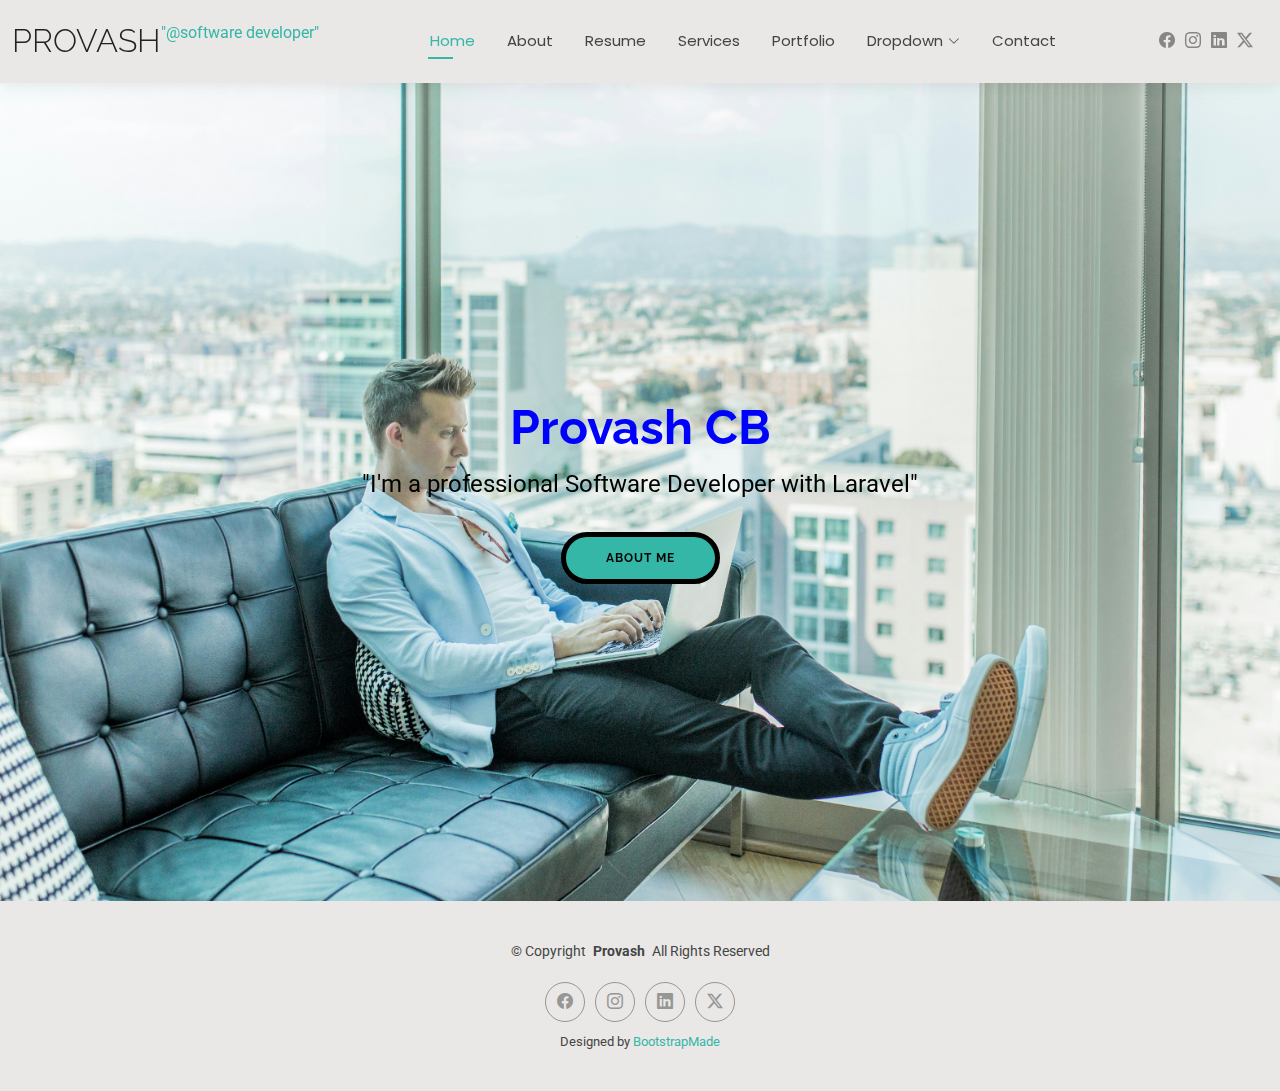
<file: index.html>
<!DOCTYPE html>
<html lang="en">

<head>
  <meta charset="utf-8">
  <meta content="width=device-width, initial-scale=1.0" name="viewport">
  <title>Index - Kelly Bootstrap Template</title>
  <meta name="description" content="">
  <meta name="keywords" content="">

  <!-- Favicons -->
  <link href="assets/img/favicon.png" rel="icon">
  <link href="assets/img/apple-touch-icon.png" rel="apple-touch-icon">

  <!-- Fonts -->
  <link href="https://fonts.googleapis.com" rel="preconnect">
  <link href="https://fonts.gstatic.com" rel="preconnect" crossorigin>
  <link href="https://fonts.googleapis.com/css2?family=Roboto:ital,wght@0,100;0,300;0,400;0,500;0,700;0,900;1,100;1,300;1,400;1,500;1,700;1,900&family=Poppins:ital,wght@0,100;0,200;0,300;0,400;0,500;0,600;0,700;0,800;0,900;1,100;1,200;1,300;1,400;1,500;1,600;1,700;1,800;1,900&family=Raleway:ital,wght@0,100;0,200;0,300;0,400;0,500;0,600;0,700;0,800;0,900;1,100;1,200;1,300;1,400;1,500;1,600;1,700;1,800;1,900&display=swap" rel="stylesheet">

  <!-- Vendor CSS Files -->
  <link href="assets/vendor/bootstrap/css/bootstrap.min.css" rel="stylesheet">
  <link href="assets/vendor/bootstrap-icons/bootstrap-icons.css" rel="stylesheet">
  <link href="assets/vendor/aos/aos.css" rel="stylesheet">
  <link href="assets/vendor/swiper/swiper-bundle.min.css" rel="stylesheet">
  <link href="assets/vendor/glightbox/css/glightbox.min.css" rel="stylesheet">

  <!-- Main CSS File -->
  <link href="assets/css/main.css" rel="stylesheet">

  <!-- =======================================================
  * Template Name: Kelly
  * Template URL: https://bootstrapmade.com/kelly-free-bootstrap-cv-resume-html-template/
  * Updated: Aug 07 2024 with Bootstrap v5.3.3
  * Author: BootstrapMade.com
  * License: https://bootstrapmade.com/license/
  ======================================================== -->
</head>

<body class="index-page">

  <header id="header" class="header d-flex align-items-center light-background sticky-top">
    <div class="container-fluid position-relative d-flex align-items-center justify-content-between">

      <a href="index.html" class="logo d-flex align-items-center me-auto me-xl-0">
        <!-- Uncomment the line below if you also wish to use an image logo -->
        <!-- <img src="assets/img/logo.png" alt=""> -->
        <h1 class="sitename">Provash </h1>
        <p>"@software developer"</p>
      </a>

      <nav id="navmenu" class="navmenu">
        <ul>
          <li><a href="index.html" class="active">Home</a></li>
          <li><a href="about.html">About</a></li>
          <li><a href="resume.html">Resume</a></li>
          <li><a href="services.html">Services</a></li>
          <li><a href="portfolio.html">Portfolio</a></li>
          <li class="dropdown"><a href="#"><span>Dropdown</span> <i class="bi bi-chevron-down toggle-dropdown"></i></a>
            <ul>
              <li><a href="#">Dropdown 1</a></li>
              <li class="dropdown"><a href="#"><span>Deep Dropdown</span> <i class="bi bi-chevron-down toggle-dropdown"></i></a>
                <ul>
                  <li><a href="#">Deep Dropdown 1</a></li>
                  <li><a href="#">Deep Dropdown 2</a></li>
                  <li><a href="#">Deep Dropdown 3</a></li>
                  <li><a href="#">Deep Dropdown 4</a></li>
                  <li><a href="#">Deep Dropdown 5</a></li>
                </ul>
              </li>
              <li><a href="#">Dropdown 2</a></li>
              <li><a href="#">Dropdown 3</a></li>
              <li><a href="#">Dropdown 4</a></li>
            </ul>
          </li>
          <li><a href="contact.html">Contact</a></li>
        </ul>
        <i class="mobile-nav-toggle d-xl-none bi bi-list"></i>
      </nav>

      <div class="header-social-links">
        <a href="https://www.facebook.com/" target="_blank"><i class="bi bi-facebook"></i></a>
        <a href="https://www.instagram.com/" target="_blank"><i class="bi bi-instagram"></i></a>
        <a href="https://www.linkedin.com/" target="_blank"><i class="bi bi-linkedin"></i></a>
        <a href="https://x.com/" target="_blank"><i class="bi bi-twitter-x"></i></a>
      </div>

    </div>
  </header>

  <main class="main">

    <!-- Hero Section -->
    <section id="hero" class="hero section">

      <!-- <img src="assets/img/hero-bg.jpg" alt="" data-aos="fade-in"> -->
      <img src="assets/img/hero_bg3.jpg" alt="hero_bg3" data-aos="fade-in">

      <div class="container text-center" data-aos="zoom-out" data-aos-delay="100">
        <div class="row justify-content-center">
          <div class="col-lg-8">
            <h2>Provash CB</h2>
            <p>"I'm a professional Software Developer with Laravel"</p>
            <!-- <a href="about.html" class="btn-get-started">About Me</a> -->
            <a href="about.html" class="btn btn-primary">About Me</a>
          </div>
        </div>
      </div>

    </section><!-- /Hero Section -->

  </main>

  <footer id="footer" class="footer light-background">

    <div class="container">
      <div class="copyright text-center ">
        <p>© <span>Copyright</span> <strong class="px-1 sitename">Provash</strong> <span>All Rights Reserved<br></span></p>
      </div>
      <div class="social-links d-flex justify-content-center">
        <a href="https://www.facebook.com/" target="_blank"><i class="bi bi-facebook"></i></a>
        <a href="https://www.instagram.com/" target="_blank"><i class="bi bi-instagram"></i></a>
        <a href="https://www.linkedin.com/" target="_blank"><i class="bi bi-linkedin"></i></a>
        <a href="https://x.com/" target="_blank"><i class="bi bi-twitter-x"></i></a>
      </div>
      <div class="credits">
        <!-- All the links in the footer should remain intact. -->
        <!-- You can delete the links only if you've purchased the pro version. -->
        <!-- Licensing information: https://bootstrapmade.com/license/ -->
        <!-- Purchase the pro version with working PHP/AJAX contact form: [buy-url] -->
        Designed by <a href="https://bootstrapmade.com/">BootstrapMade</a>
      </div>
    </div>

  </footer>

  <!-- Scroll Top -->
  <a href="#" id="scroll-top" class="scroll-top d-flex align-items-center justify-content-center"><i class="bi bi-arrow-up-short"></i></a>

  <!-- Preloader -->
  <div id="preloader"></div>

  <!-- Vendor JS Files -->
  <script src="assets/vendor/bootstrap/js/bootstrap.bundle.min.js"></script>
  <script src="assets/vendor/php-email-form/validate.js"></script>
  <script src="assets/vendor/aos/aos.js"></script>
  <script src="assets/vendor/waypoints/noframework.waypoints.js"></script>
  <script src="assets/vendor/purecounter/purecounter_vanilla.js"></script>
  <script src="assets/vendor/swiper/swiper-bundle.min.js"></script>
  <script src="assets/vendor/glightbox/js/glightbox.min.js"></script>
  <script src="assets/vendor/imagesloaded/imagesloaded.pkgd.min.js"></script>
  <script src="assets/vendor/isotope-layout/isotope.pkgd.min.js"></script>

  <!-- Main JS File -->
  <script src="assets/js/main.js"></script>

</body>

</html>
</file>
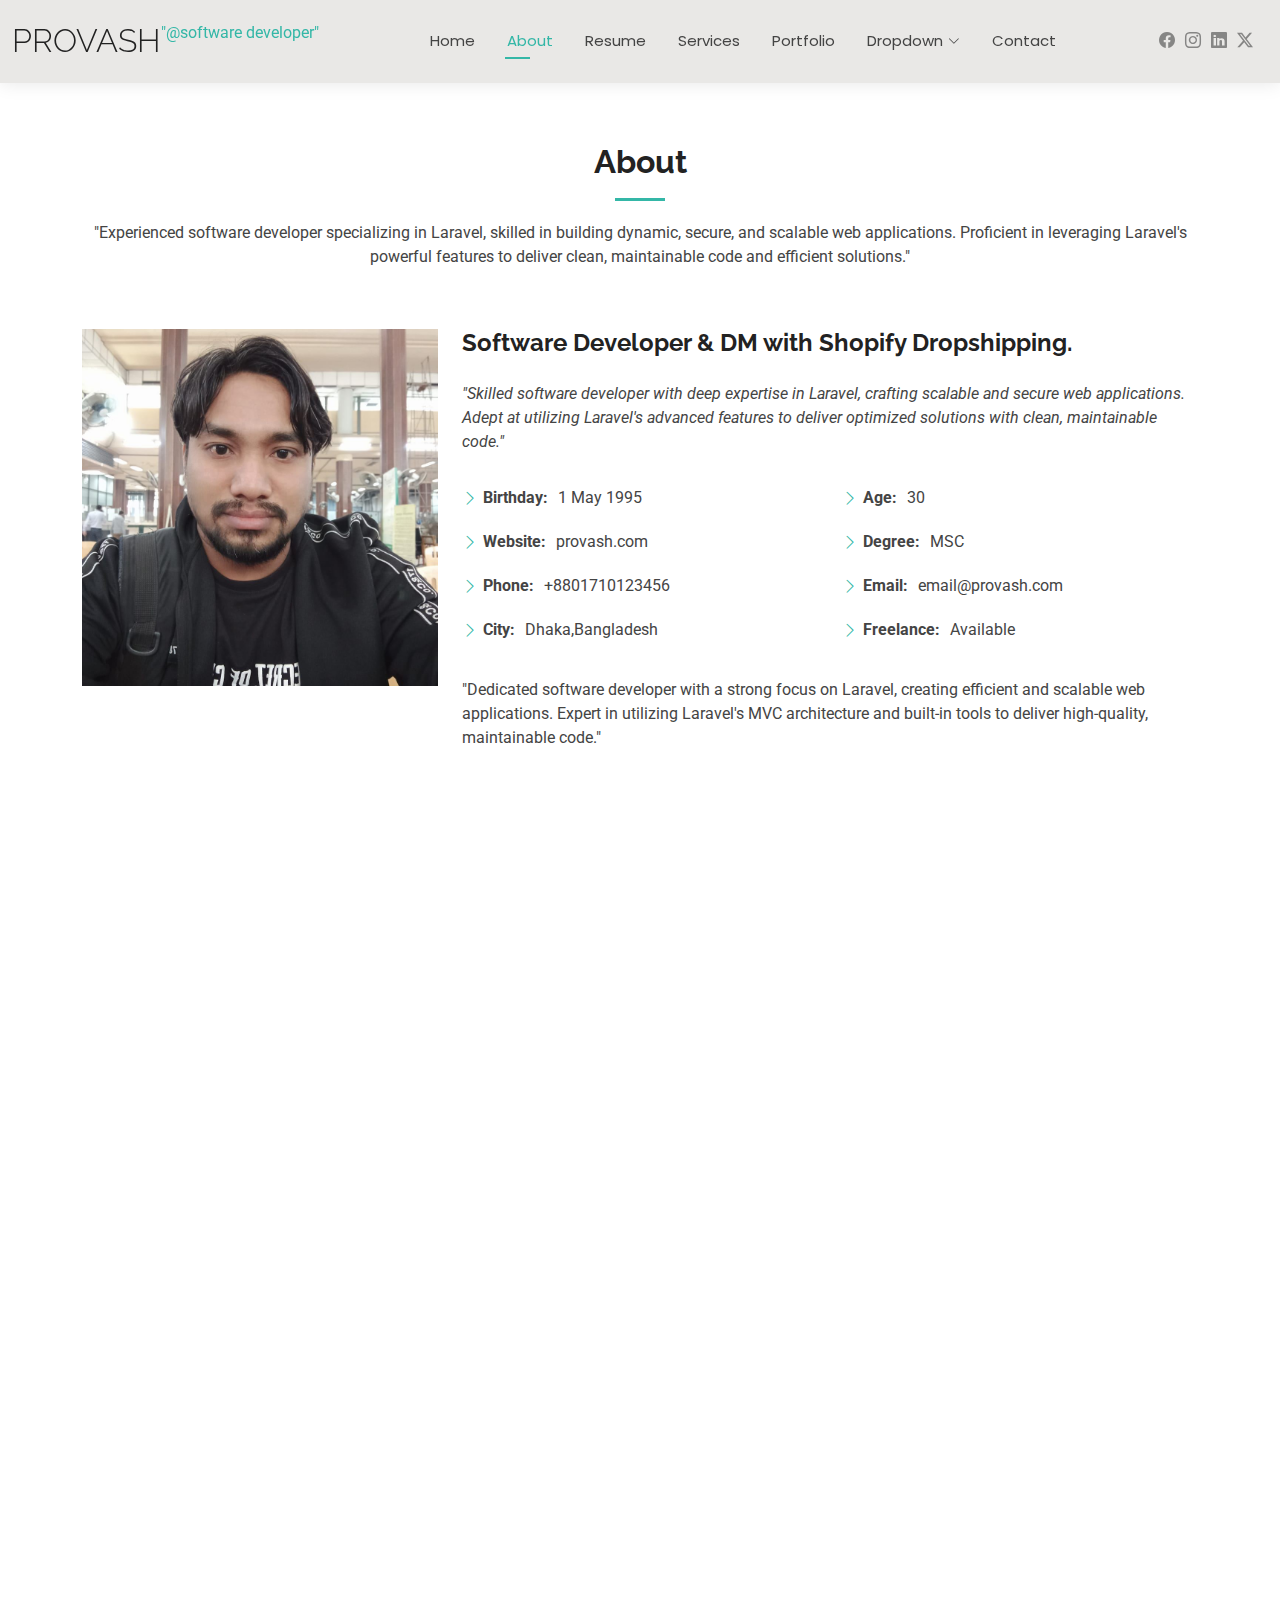
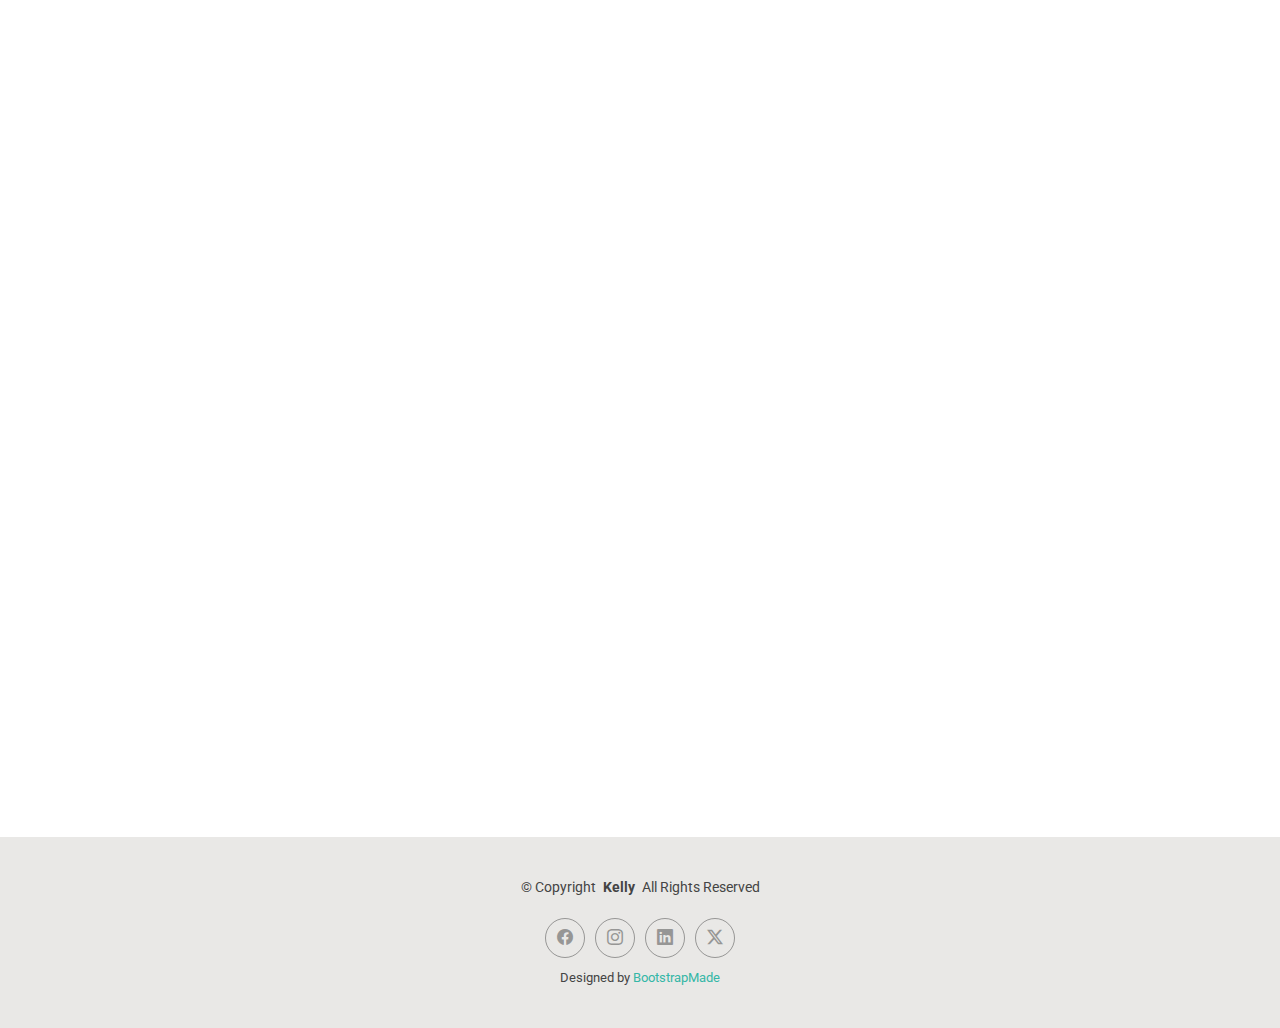
<file: about.html>
<!DOCTYPE html>
<html lang="en">

<head>
  <meta charset="utf-8">
  <meta content="width=device-width, initial-scale=1.0" name="viewport">
  <title>About - Kelly Bootstrap Template</title>
  <meta name="description" content="">
  <meta name="keywords" content="">

  <!-- Favicons -->
  <link href="assets/img/favicon.png" rel="icon">
  <link href="assets/img/apple-touch-icon.png" rel="apple-touch-icon">

  <!-- Fonts -->
  <link href="https://fonts.googleapis.com" rel="preconnect">
  <link href="https://fonts.gstatic.com" rel="preconnect" crossorigin>
  <link href="https://fonts.googleapis.com/css2?family=Roboto:ital,wght@0,100;0,300;0,400;0,500;0,700;0,900;1,100;1,300;1,400;1,500;1,700;1,900&family=Poppins:ital,wght@0,100;0,200;0,300;0,400;0,500;0,600;0,700;0,800;0,900;1,100;1,200;1,300;1,400;1,500;1,600;1,700;1,800;1,900&family=Raleway:ital,wght@0,100;0,200;0,300;0,400;0,500;0,600;0,700;0,800;0,900;1,100;1,200;1,300;1,400;1,500;1,600;1,700;1,800;1,900&display=swap" rel="stylesheet">

  <!-- Vendor CSS Files -->
  <link href="assets/vendor/bootstrap/css/bootstrap.min.css" rel="stylesheet">
  <link href="assets/vendor/bootstrap-icons/bootstrap-icons.css" rel="stylesheet">
  <link href="assets/vendor/aos/aos.css" rel="stylesheet">
  <link href="assets/vendor/swiper/swiper-bundle.min.css" rel="stylesheet">
  <link href="assets/vendor/glightbox/css/glightbox.min.css" rel="stylesheet">

  <!-- Main CSS File -->
  <link href="assets/css/main.css" rel="stylesheet">

  <!-- =======================================================
  * Template Name: Kelly
  * Template URL: https://bootstrapmade.com/kelly-free-bootstrap-cv-resume-html-template/
  * Updated: Aug 07 2024 with Bootstrap v5.3.3
  * Author: BootstrapMade.com
  * License: https://bootstrapmade.com/license/
  ======================================================== -->
</head>

<body class="about-page">

  <header id="header" class="header d-flex align-items-center light-background sticky-top">
    <div class="container-fluid position-relative d-flex align-items-center justify-content-between">

      <a href="index.html" class="logo d-flex align-items-center me-auto me-xl-0">
        <!-- Uncomment the line below if you also wish to use an image logo -->
        <!-- <img src="assets/img/logo.png" alt=""> -->
        <h1 class="sitename">Provash</h1>
        <p>"@software developer"</p>
      </a>

      <nav id="navmenu" class="navmenu">
        <ul>
          <li><a href="index.html">Home</a></li>
          <li><a href="about.html" class="active">About</a></li>
          <li><a href="resume.html">Resume</a></li>
          <li><a href="services.html">Services</a></li>
          <li><a href="portfolio.html">Portfolio</a></li>
          <li class="dropdown"><a href="#"><span>Dropdown</span> <i class="bi bi-chevron-down toggle-dropdown"></i></a>
            <ul>
              <li><a href="#">Dropdown 1</a></li>
              <li class="dropdown"><a href="#"><span>Deep Dropdown</span> <i class="bi bi-chevron-down toggle-dropdown"></i></a>
                <ul>
                  <li><a href="#">Deep Dropdown 1</a></li>
                  <li><a href="#">Deep Dropdown 2</a></li>
                  <li><a href="#">Deep Dropdown 3</a></li>
                  <li><a href="#">Deep Dropdown 4</a></li>
                  <li><a href="#">Deep Dropdown 5</a></li>
                </ul>
              </li>
              <li><a href="#">Dropdown 2</a></li>
              <li><a href="#">Dropdown 3</a></li>
              <li><a href="#">Dropdown 4</a></li>
            </ul>
          </li>
          <li><a href="contact.html">Contact</a></li>
        </ul>
        <i class="mobile-nav-toggle d-xl-none bi bi-list"></i>
      </nav>

      <div class="header-social-links">
        <a href="https://www.facebook.com/" target="_blank"><i class="bi bi-facebook"></i></a>
        <a href="https://www.instagram.com/" target="_blank"><i class="bi bi-instagram"></i></a>
        <a href="https://www.linkedin.com/" target="_blank"><i class="bi bi-linkedin"></i></a>
        <a href="https://x.com/" target="_blank"><i class="bi bi-twitter-x"></i></a>
      </div>

    </div>
  </header>

  <main class="main">

    <!-- About Section -->
    <section id="about" class="about section">

      <!-- Section Title -->
      <div class="container section-title" data-aos="fade-up">
        <h2>About</h2>
        <p>
          "Experienced software developer specializing in Laravel, skilled in building dynamic, secure, and scalable web applications. Proficient in leveraging Laravel's powerful features to deliver clean, maintainable code and efficient solutions."</p>
      </div><!-- End Section Title -->

      <div class="container" data-aos="fade-up" data-aos-delay="100">

        <div class="row gy-4 justify-content-center">
          <div class="col-lg-4">
            <!-- <img src="assets/img/profile-img.jpg" class="img-fluid" alt=""> -->
            <img src="assets/img/about_img.jpg" class="img-fluid" alt="about_img">
          </div>
          <div class="col-lg-8 content">
            <h2>Software Developer &amp; DM with Shopify Dropshipping.</h2>
            <p class="fst-italic py-3">
              "Skilled software developer with deep expertise in Laravel, crafting scalable and secure web applications. Adept at utilizing Laravel's advanced features to deliver optimized solutions with clean, maintainable code."
            </p>
            <div class="row">
              <div class="col-lg-6">
                <ul>
                  <li><i class="bi bi-chevron-right"></i> <strong>Birthday:</strong> <span>1 May 1995</span></li>
                  <li><i class="bi bi-chevron-right"></i> <strong>Website:</strong> <span>provash.com</span></li>
                  <li><i class="bi bi-chevron-right"></i> <strong>Phone:</strong> <span>+8801710123456</span></li>
                  <li><i class="bi bi-chevron-right"></i> <strong>City:</strong> <span>Dhaka,Bangladesh</span></li>
                </ul>
              </div>
              <div class="col-lg-6">
                <ul>
                  <li><i class="bi bi-chevron-right"></i> <strong>Age:</strong> <span>30</span></li>
                  <li><i class="bi bi-chevron-right"></i> <strong>Degree:</strong> <span>MSC</span></li>
                  <li><i class="bi bi-chevron-right"></i> <strong>Email:</strong> <span>email@provash.com</span></li>
                  <li><i class="bi bi-chevron-right"></i> <strong>Freelance:</strong> <span>Available</span></li>
                </ul>
              </div>
            </div>
            <p class="py-3">
              "Dedicated software developer with a strong focus on Laravel, creating efficient and scalable web applications. Expert in utilizing Laravel's MVC architecture and built-in tools to deliver high-quality, maintainable code."
            </p>
          </div>
        </div>

      </div>

    </section><!-- /About Section -->

    <!-- Skills Section -->
    <section id="skills" class="skills section">

      <!-- Section Title -->
      <div class="container section-title" data-aos="fade-up">
        <h2>Skills</h2>
        <p>A software developer's skills typically include proficiency in programming languages, problem-solving abilities, knowledge of software development methodologies, debugging techniques, and an understanding of system design and architecture.</p>
      </div><!-- End Section Title -->

      <div class="container" data-aos="fade-up" data-aos-delay="100">

        <div class="row skills-content skills-animation">

          <div class="col-lg-6">

            <div class="progress">
              <span class="skill"><span>HTML</span> <i class="val">100%</i></span>
              <div class="progress-bar-wrap">
                <div class="progress-bar" role="progressbar" aria-valuenow="100" aria-valuemin="0" aria-valuemax="100"></div>
              </div>
            </div><!-- End Skills Item -->

            <div class="progress">
              <span class="skill"><span>CSS</span> <i class="val">95%</i></span>
              <div class="progress-bar-wrap">
                <div class="progress-bar" role="progressbar" aria-valuenow="90" aria-valuemin="0" aria-valuemax="100"></div>
              </div>
            </div><!-- End Skills Item -->

            <div class="progress">
              <span class="skill"><span>Bootstrap</span> <i class="val">95%</i></span>
              <div class="progress-bar-wrap">
                <div class="progress-bar" role="progressbar" aria-valuenow="75" aria-valuemin="0" aria-valuemax="100"></div>
              </div>
            </div><!-- End Skills Item -->

          </div>

          <div class="col-lg-6">

            <div class="progress">
              <span class="skill"><span>JavaScript</span> <i class="val">80%</i></span>
              <div class="progress-bar-wrap">
                <div class="progress-bar" role="progressbar" aria-valuenow="80" aria-valuemin="0" aria-valuemax="100"></div>
              </div>
            </div><!-- End Skills Item -->

            <div class="progress">
              <span class="skill"><span>PHP</span> <i class="val">90%</i></span>
              <div class="progress-bar-wrap">
                <div class="progress-bar" role="progressbar" aria-valuenow="90" aria-valuemin="0" aria-valuemax="100"></div>
              </div>
            </div><!-- End Skills Item -->

            <div class="progress">
              <span class="skill"><span>WordPress/CMS</span> <i class="val">55%</i></span>
              <div class="progress-bar-wrap">
                <div class="progress-bar" role="progressbar" aria-valuenow="55" aria-valuemin="0" aria-valuemax="100"></div>
              </div>
            </div><!-- End Skills Item -->

          </div>

        </div>

      </div>

    </section><!-- /Skills Section -->

    <!-- Stats Section -->
    <section id="stats" class="stats section">

      <!-- Section Title -->
      <div class="container section-title" data-aos="fade-up">
        <h2>Facts</h2>
        <p>Software developers design, build, and maintain software applications, using programming languages and tools to solve technical challenges.</p>
      </div><!-- End Section Title -->

      <div class="container" data-aos="fade-up" data-aos-delay="100">

        <div class="row gy-4">

          <div class="col-lg-3 col-md-6">
            <div class="stats-item text-center w-100 h-100">
              <span data-purecounter-start="0" data-purecounter-end="232" data-purecounter-duration="1" class="purecounter"></span>
              <p>Clients</p>
            </div>
          </div><!-- End Stats Item -->

          <div class="col-lg-3 col-md-6">
            <div class="stats-item text-center w-100 h-100">
              <span data-purecounter-start="0" data-purecounter-end="521" data-purecounter-duration="1" class="purecounter"></span>
              <p>Projects</p>
            </div>
          </div><!-- End Stats Item -->

          <div class="col-lg-3 col-md-6">
            <div class="stats-item text-center w-100 h-100">
              <span data-purecounter-start="0" data-purecounter-end="1453" data-purecounter-duration="1" class="purecounter"></span>
              <p>Hours Of Support</p>
            </div>
          </div><!-- End Stats Item -->

          <div class="col-lg-3 col-md-6">
            <div class="stats-item text-center w-100 h-100">
              <span data-purecounter-start="0" data-purecounter-end="32" data-purecounter-duration="1" class="purecounter"></span>
              <p>Workers</p>
            </div>
          </div><!-- End Stats Item -->

        </div>

      </div>

    </section><!-- /Stats Section -->

    <!-- Testimonials Section -->
    <section id="testimonials" class="testimonials section">

      <!-- Section Title -->
      <div class="container section-title" data-aos="fade-up">
        <h2>Testimonials</h2>
        <p>Software developers design, build, and maintain software applications, using programming languages and tools to solve technical challenges.</p>
      </div><!-- End Section Title -->

      <div class="container" data-aos="fade-up" data-aos-delay="100">

        <div class="swiper init-swiper">
          <script type="application/json" class="swiper-config">
            {
              "loop": true,
              "speed": 600,
              "autoplay": {
                "delay": 5000
              },
              "slidesPerView": "auto",
              "pagination": {
                "el": ".swiper-pagination",
                "type": "bullets",
                "clickable": true
              }
            }
          </script>
          <div class="swiper-wrapper">

            <div class="swiper-slide">
              <div class="testimonial-item">
                <img src="assets/img/testimonials/testimonials-1.jpg" class="testimonial-img" alt="">
                <h3>Saul Goodman</h3>
                <h4>Ceo &amp; Founder</h4>
                <div class="stars">
                  <i class="bi bi-star-fill"></i><i class="bi bi-star-fill"></i><i class="bi bi-star-fill"></i><i class="bi bi-star-fill"></i><i class="bi bi-star-fill"></i>
                </div>
                <p>
                  <i class="bi bi-quote quote-icon-left"></i>
                  <span>Proin iaculis purus consequat sem cure digni ssim donec porttitora entum suscipit rhoncus. Accusantium quam, ultricies eget id, aliquam eget nibh et. Maecen aliquam, risus at semper.</span>
                  <i class="bi bi-quote quote-icon-right"></i>
                </p>
              </div>
            </div><!-- End testimonial item -->

            <div class="swiper-slide">
              <div class="testimonial-item">
                <img src="assets/img/testimonials/testimonials-2.jpg" class="testimonial-img" alt="">
                <h3>Sara Wilsson</h3>
                <h4>Designer</h4>
                <div class="stars">
                  <i class="bi bi-star-fill"></i><i class="bi bi-star-fill"></i><i class="bi bi-star-fill"></i><i class="bi bi-star-fill"></i><i class="bi bi-star-fill"></i>
                </div>
                <p>
                  <i class="bi bi-quote quote-icon-left"></i>
                  <span>Export tempor illum tamen malis malis eram quae irure esse labore quem cillum quid cillum eram malis quorum velit fore eram velit sunt aliqua noster fugiat irure amet legam anim culpa.</span>
                  <i class="bi bi-quote quote-icon-right"></i>
                </p>
              </div>
            </div><!-- End testimonial item -->

            <div class="swiper-slide">
              <div class="testimonial-item">
                <img src="assets/img/testimonials/testimonials-3.jpg" class="testimonial-img" alt="">
                <h3>Jena Karlis</h3>
                <h4>Store Owner</h4>
                <div class="stars">
                  <i class="bi bi-star-fill"></i><i class="bi bi-star-fill"></i><i class="bi bi-star-fill"></i><i class="bi bi-star-fill"></i><i class="bi bi-star-fill"></i>
                </div>
                <p>
                  <i class="bi bi-quote quote-icon-left"></i>
                  <span>Enim nisi quem export duis labore cillum quae magna enim sint quorum nulla quem veniam duis minim tempor labore quem eram duis noster aute amet eram fore quis sint minim.</span>
                  <i class="bi bi-quote quote-icon-right"></i>
                </p>
              </div>
            </div><!-- End testimonial item -->

            <div class="swiper-slide">
              <div class="testimonial-item">
                <img src="assets/img/testimonials/testimonials-4.jpg" class="testimonial-img" alt="">
                <h3>Matt Brandon</h3>
                <h4>Freelancer</h4>
                <div class="stars">
                  <i class="bi bi-star-fill"></i><i class="bi bi-star-fill"></i><i class="bi bi-star-fill"></i><i class="bi bi-star-fill"></i><i class="bi bi-star-fill"></i>
                </div>
                <p>
                  <i class="bi bi-quote quote-icon-left"></i>
                  <span>Fugiat enim eram quae cillum dolore dolor amet nulla culpa multos export minim fugiat minim velit minim dolor enim duis veniam ipsum anim magna sunt elit fore quem dolore labore illum veniam.</span>
                  <i class="bi bi-quote quote-icon-right"></i>
                </p>
              </div>
            </div><!-- End testimonial item -->

            <div class="swiper-slide">
              <div class="testimonial-item">
                <img src="assets/img/testimonials/testimonials-5.jpg" class="testimonial-img" alt="">
                <h3>John Larson</h3>
                <h4>Entrepreneur</h4>
                <div class="stars">
                  <i class="bi bi-star-fill"></i><i class="bi bi-star-fill"></i><i class="bi bi-star-fill"></i><i class="bi bi-star-fill"></i><i class="bi bi-star-fill"></i>
                </div>
                <p>
                  <i class="bi bi-quote quote-icon-left"></i>
                  <span>Quis quorum aliqua sint quem legam fore sunt eram irure aliqua veniam tempor noster veniam enim culpa labore duis sunt culpa nulla illum cillum fugiat legam esse veniam culpa fore nisi cillum quid.</span>
                  <i class="bi bi-quote quote-icon-right"></i>
                </p>
              </div>
            </div><!-- End testimonial item -->

          </div>
          <div class="swiper-pagination"></div>
        </div>

      </div>

    </section><!-- /Testimonials Section -->

  </main>

  <footer id="footer" class="footer light-background">

    <div class="container">
      <div class="copyright text-center ">
        <p>© <span>Copyright</span> <strong class="px-1 sitename">Kelly</strong> <span>All Rights Reserved<br></span></p>
      </div>
      <div class="social-links d-flex justify-content-center">
        <a href="https://www.facebook.com/" target="_blank"><i class="bi bi-facebook"></i></a>
        <a href="https://www.instagram.com/" target="_blank"><i class="bi bi-instagram"></i></a>
        <a href="https://www.linkedin.com/" target="_blank"><i class="bi bi-linkedin"></i></a>
        <a href="https://x.com/" target="_blank"><i class="bi bi-twitter-x"></i></a>
      </div>
      <div class="credits">
        <!-- All the links in the footer should remain intact. -->
        <!-- You can delete the links only if you've purchased the pro version. -->
        <!-- Licensing information: https://bootstrapmade.com/license/ -->
        <!-- Purchase the pro version with working PHP/AJAX contact form: [buy-url] -->
        Designed by <a href="https://bootstrapmade.com/">BootstrapMade</a>
      </div>
    </div>

  </footer>

  <!-- Scroll Top -->
  <a href="#" id="scroll-top" class="scroll-top d-flex align-items-center justify-content-center"><i class="bi bi-arrow-up-short"></i></a>

  <!-- Preloader -->
  <div id="preloader"></div>

  <!-- Vendor JS Files -->
  <script src="assets/vendor/bootstrap/js/bootstrap.bundle.min.js"></script>
  <script src="assets/vendor/php-email-form/validate.js"></script>
  <script src="assets/vendor/aos/aos.js"></script>
  <script src="assets/vendor/waypoints/noframework.waypoints.js"></script>
  <script src="assets/vendor/purecounter/purecounter_vanilla.js"></script>
  <script src="assets/vendor/swiper/swiper-bundle.min.js"></script>
  <script src="assets/vendor/glightbox/js/glightbox.min.js"></script>
  <script src="assets/vendor/imagesloaded/imagesloaded.pkgd.min.js"></script>
  <script src="assets/vendor/isotope-layout/isotope.pkgd.min.js"></script>

  <!-- Main JS File -->
  <script src="assets/js/main.js"></script>

</body>

</html>
</file>
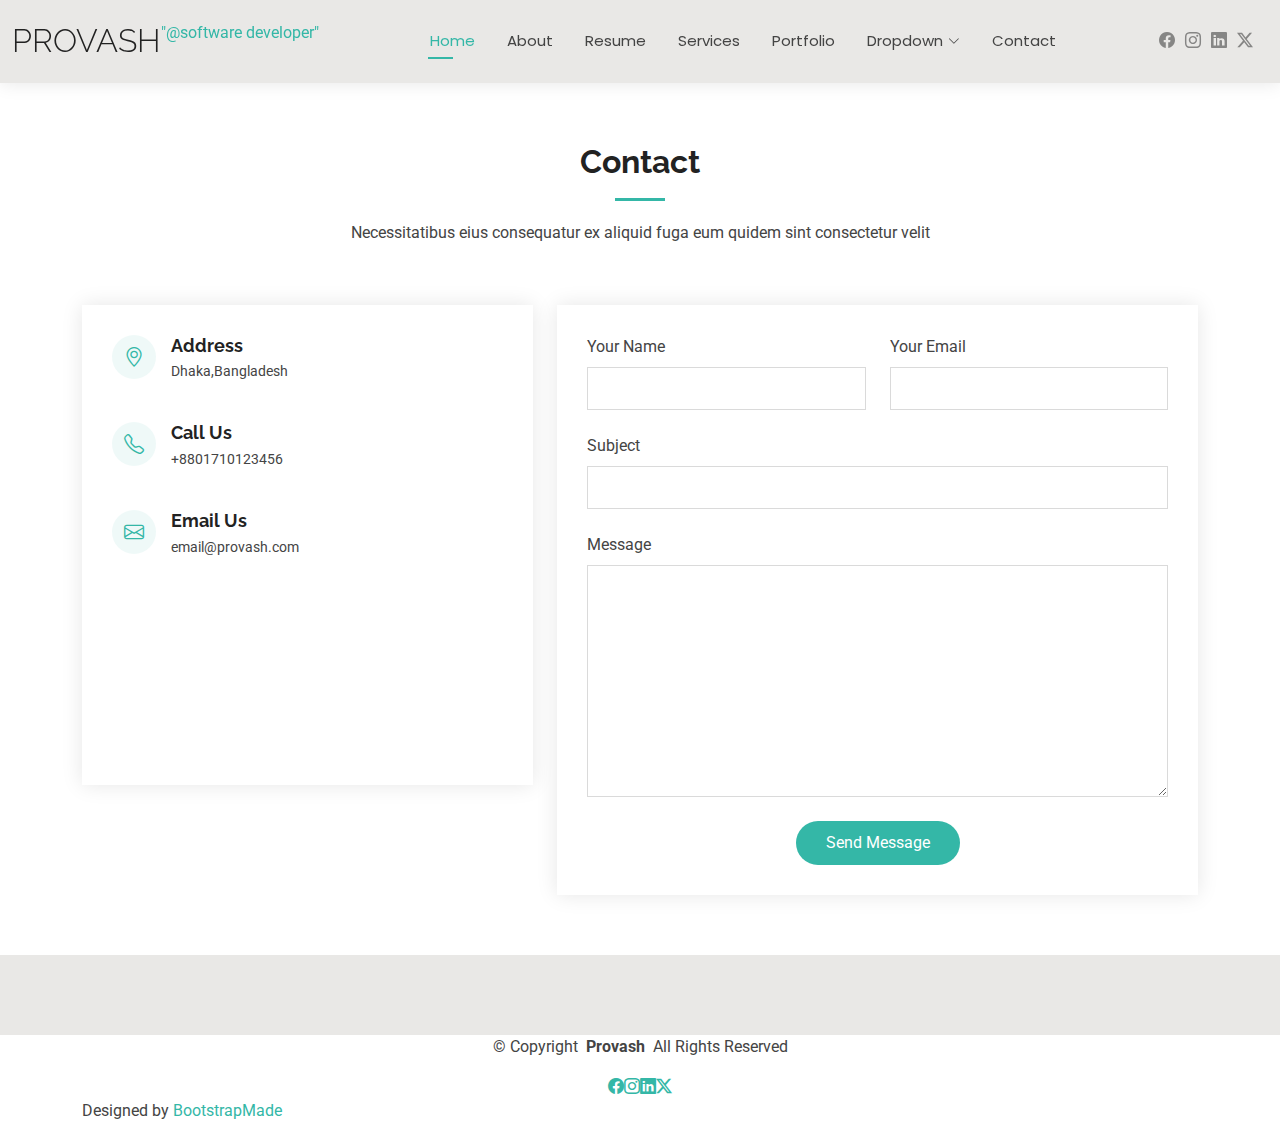
<file: contact.html>
<!DOCTYPE html>
<html lang="en">

<head>
  <meta charset="utf-8">
  <meta content="width=device-width, initial-scale=1.0" name="viewport">
  <title>Index - Kelly Bootstrap Template</title>
  <meta name="description" content="">
  <meta name="keywords" content="">

  <!-- Favicons -->
  <link href="assets/img/favicon.png" rel="icon">
  <link href="assets/img/apple-touch-icon.png" rel="apple-touch-icon">

  <!-- Fonts -->
  <link href="https://fonts.googleapis.com" rel="preconnect">
  <link href="https://fonts.gstatic.com" rel="preconnect" crossorigin>
  <link href="https://fonts.googleapis.com/css2?family=Roboto:ital,wght@0,100;0,300;0,400;0,500;0,700;0,900;1,100;1,300;1,400;1,500;1,700;1,900&family=Poppins:ital,wght@0,100;0,200;0,300;0,400;0,500;0,600;0,700;0,800;0,900;1,100;1,200;1,300;1,400;1,500;1,600;1,700;1,800;1,900&family=Raleway:ital,wght@0,100;0,200;0,300;0,400;0,500;0,600;0,700;0,800;0,900;1,100;1,200;1,300;1,400;1,500;1,600;1,700;1,800;1,900&display=swap" rel="stylesheet">

  <!-- Vendor CSS Files -->
  <link href="assets/vendor/bootstrap/css/bootstrap.min.css" rel="stylesheet">
  <link href="assets/vendor/bootstrap-icons/bootstrap-icons.css" rel="stylesheet">
  <link href="assets/vendor/aos/aos.css" rel="stylesheet">
  <link href="assets/vendor/swiper/swiper-bundle.min.css" rel="stylesheet">
  <link href="assets/vendor/glightbox/css/glightbox.min.css" rel="stylesheet">

  <!-- Main CSS File -->
  <link href="assets/css/main.css" rel="stylesheet">

  <!-- =======================================================
  * Template Name: Kelly
  * Template URL: https://bootstrapmade.com/kelly-free-bootstrap-cv-resume-html-template/
  * Updated: Aug 07 2024 with Bootstrap v5.3.3
  * Author: BootstrapMade.com
  * License: https://bootstrapmade.com/license/
  ======================================================== -->
</head>

<body class="index-page">

  <header id="header" class="header d-flex align-items-center light-background sticky-top">
    <div class="container-fluid position-relative d-flex align-items-center justify-content-between">

      <a href="index.html" class="logo d-flex align-items-center me-auto me-xl-0">
        <!-- Uncomment the line below if you also wish to use an image logo -->
        <!-- <img src="assets/img/logo.png" alt=""> -->
        <h1 class="sitename">Provash </h1>
        <p>"@software developer"</p>
      </a>

      <nav id="navmenu" class="navmenu">
        <ul>
          <li><a href="index.html" class="active">Home</a></li>
          <li><a href="about.html">About</a></li>
          <li><a href="resume.html">Resume</a></li>
          <li><a href="services.html">Services</a></li>
          <li><a href="portfolio.html">Portfolio</a></li>
          <li class="dropdown"><a href="#"><span>Dropdown</span> <i class="bi bi-chevron-down toggle-dropdown"></i></a>
            <ul>
              <li><a href="#">Dropdown 1</a></li>
              <li class="dropdown"><a href="#"><span>Deep Dropdown</span> <i class="bi bi-chevron-down toggle-dropdown"></i></a>
                <ul>
                  <li><a href="#">Deep Dropdown 1</a></li>
                  <li><a href="#">Deep Dropdown 2</a></li>
                  <li><a href="#">Deep Dropdown 3</a></li>
                  <li><a href="#">Deep Dropdown 4</a></li>
                  <li><a href="#">Deep Dropdown 5</a></li>
                </ul>
              </li>
              <li><a href="#">Dropdown 2</a></li>
              <li><a href="#">Dropdown 3</a></li>
              <li><a href="#">Dropdown 4</a></li>
            </ul>
          </li>
          <li><a href="contact.html">Contact</a></li>
        </ul>
        <i class="mobile-nav-toggle d-xl-none bi bi-list"></i>
      </nav>

      <div class="header-social-links">
        <a href="https://www.facebook.com/" target="_blank"><i class="bi bi-facebook"></i></a>
        <a href="https://www.instagram.com/" target="_blank"><i class="bi bi-instagram"></i></a>
        <a href="https://www.linkedin.com/" target="_blank"><i class="bi bi-linkedin"></i></a>
        <a href="https://x.com/" target="_blank"><i class="bi bi-twitter-x"></i></a>
      </div>

    </div>
  </header>

  <main class="main">

    <!-- Contact Section -->
    <section id="contact" class="contact section">

      <!-- Section Title -->
      <div class="container section-title" data-aos="fade-up">
        <h2>Contact</h2>
        <p>Necessitatibus eius consequatur ex aliquid fuga eum quidem sint consectetur velit</p>
      </div><!-- End Section Title -->

      <div class="container" data-aos="fade-up" data-aos-delay="100">

        <div class="row gy-4">

          <div class="col-lg-5">

            <div class="info-wrap">
              <div class="info-item d-flex" data-aos="fade-up" data-aos-delay="200">
                <i class="bi bi-geo-alt flex-shrink-0"></i>
                <div>
                  <h3>Address</h3>
                  <p>Dhaka,Bangladesh</p>
                </div>
              </div><!-- End Info Item -->

              <div class="info-item d-flex" data-aos="fade-up" data-aos-delay="300">
                <i class="bi bi-telephone flex-shrink-0"></i>
                <div>
                  <h3>Call Us</h3>
                  <p>+8801710123456</p>
                </div>
              </div><!-- End Info Item -->

              <div class="info-item d-flex" data-aos="fade-up" data-aos-delay="400">
                <i class="bi bi-envelope flex-shrink-0"></i>
                <div>
                  <h3>Email Us</h3>
                  <p>email@provash.com</p>
                </div>
              </div><!-- End Info Item -->

              <!-- <iframe src="https://www.google.com/maps/embed?pb=!1m14!1m8!1m3!1d48389.78314118045!2d-74.006138!3d40.710059!3m2!1i1024!2i768!4f13.1!3m3!1m2!1s0x89c25a22a3bda30d%3A0xb89d1fe6bc499443!2sDowntown%20Conference%20Center!5e0!3m2!1sen!2sus!4v1676961268712!5m2!1sen!2sus" frameborder="0" style="border:0; width: 100%; height: 270px;" allowfullscreen="" loading="lazy" referrerpolicy="no-referrer-when-downgrade"></iframe> -->
              <iframe src="https://www.google.com/search?q=dhaka%2C+bangladesh&rlz=1C1GCEB_enBD1118BD1118&oq=&gs_lcrp=EgZjaHJvbWUqCQgAECMYJxjqAjIJCAAQIxgnGOoCMgkIARAjGCcY6gIyCQgCECMYJxjqAjIJCAMQIxgnGOoCMgkIBBAjGCcY6gIyCQgFECMYJxjqAjIJCAYQIxgnGOoCMgkIBxAjGCcY6gLSAQk0MTEwM2owajeoAgiwAgE&sourceid=chrome&ie=UTF-8#eim=CAEQDRoSMjMuODA1ODYzNTc0NzE4MzA1IhE5MC40MTY2MTA4OTEwMTU2Mg"></iframe>
            </div>
          </div>

          <div class="col-lg-7">
            <form action="forms/contact.php" method="post" class="php-email-form" data-aos="fade-up" data-aos-delay="200">
              <div class="row gy-4">

                <div class="col-md-6">
                  <label for="name-field" class="pb-2">Your Name</label>
                  <input type="text" name="name" id="name-field" class="form-control" required="">
                </div>

                <div class="col-md-6">
                  <label for="email-field" class="pb-2">Your Email</label>
                  <input type="email" class="form-control" name="email" id="email-field" required="">
                </div>

                <div class="col-md-12">
                  <label for="subject-field" class="pb-2">Subject</label>
                  <input type="text" class="form-control" name="subject" id="subject-field" required="">
                </div>

                <div class="col-md-12">
                  <label for="message-field" class="pb-2">Message</label>
                  <textarea class="form-control" name="message" rows="10" id="message-field" required=""></textarea>
                </div>

                <div class="col-md-12 text-center">
                  <div class="loading">Loading</div>
                  <div class="error-message"></div>
                  <div class="sent-message">Your message has been sent. Thank you!</div>

                  <button type="submit">Send Message</button>
                </div>

              </div>
            </form>
          </div><!-- End Contact Form -->

        </div>

      </div>

    </section><!-- /Contact Section -->

  </main>

  <footer id="footer" class="footer light-background"></footer>

    <div class="container">
      <div class="copyright text-center ">
        <p>© <span>Copyright</span> <strong class="px-1 sitename">Provash</strong> <span>All Rights Reserved<br></span></p>
      </div>
      <div class="social-links d-flex justify-content-center">
        <a href="https://www.facebook.com/" target="_blank"><i class="bi bi-facebook"></i></a>
        <a href="https://www.instagram.com/" target="_blank"><i class="bi bi-instagram"></i></a>
        <a href="https://www.linkedin.com/" target="_blank"><i class="bi bi-linkedin"></i></a>
        <a href="https://x.com/" target="_blank"><i class="bi bi-twitter-x"></i></a>
      </div>
      <div class="credits">
        <!-- All the links in the footer should remain intact. -->
        <!-- You can delete the links only if you've purchased the pro version. -->
        <!-- Licensing information: https://bootstrapmade.com/license/ -->
        <!-- Purchase the pro version with working PHP/AJAX contact form: [buy-url] -->
        Designed by <a href="https://bootstrapmade.com/">BootstrapMade</a>
      </div>
    </div>

  </footer>

  <!-- Scroll Top -->
  <a href="#" id="scroll-top" class="scroll-top d-flex align-items-center justify-content-center"><i class="bi bi-arrow-up-short"></i></a>

  <!-- Preloader -->
  <div id="preloader"></div>

  <!-- Vendor JS Files -->
  <script src="assets/vendor/bootstrap/js/bootstrap.bundle.min.js"></script>
  <script src="assets/vendor/php-email-form/validate.js"></script>
  <script src="assets/vendor/aos/aos.js"></script>
  <script src="assets/vendor/waypoints/noframework.waypoints.js"></script>
  <script src="assets/vendor/purecounter/purecounter_vanilla.js"></script>
  <script src="assets/vendor/swiper/swiper-bundle.min.js"></script>
  <script src="assets/vendor/glightbox/js/glightbox.min.js"></script>
  <script src="assets/vendor/imagesloaded/imagesloaded.pkgd.min.js"></script>
  <script src="assets/vendor/isotope-layout/isotope.pkgd.min.js"></script>

  <!-- Main JS File -->
  <script src="assets/js/main.js"></script>

</body>

</html>
</file>
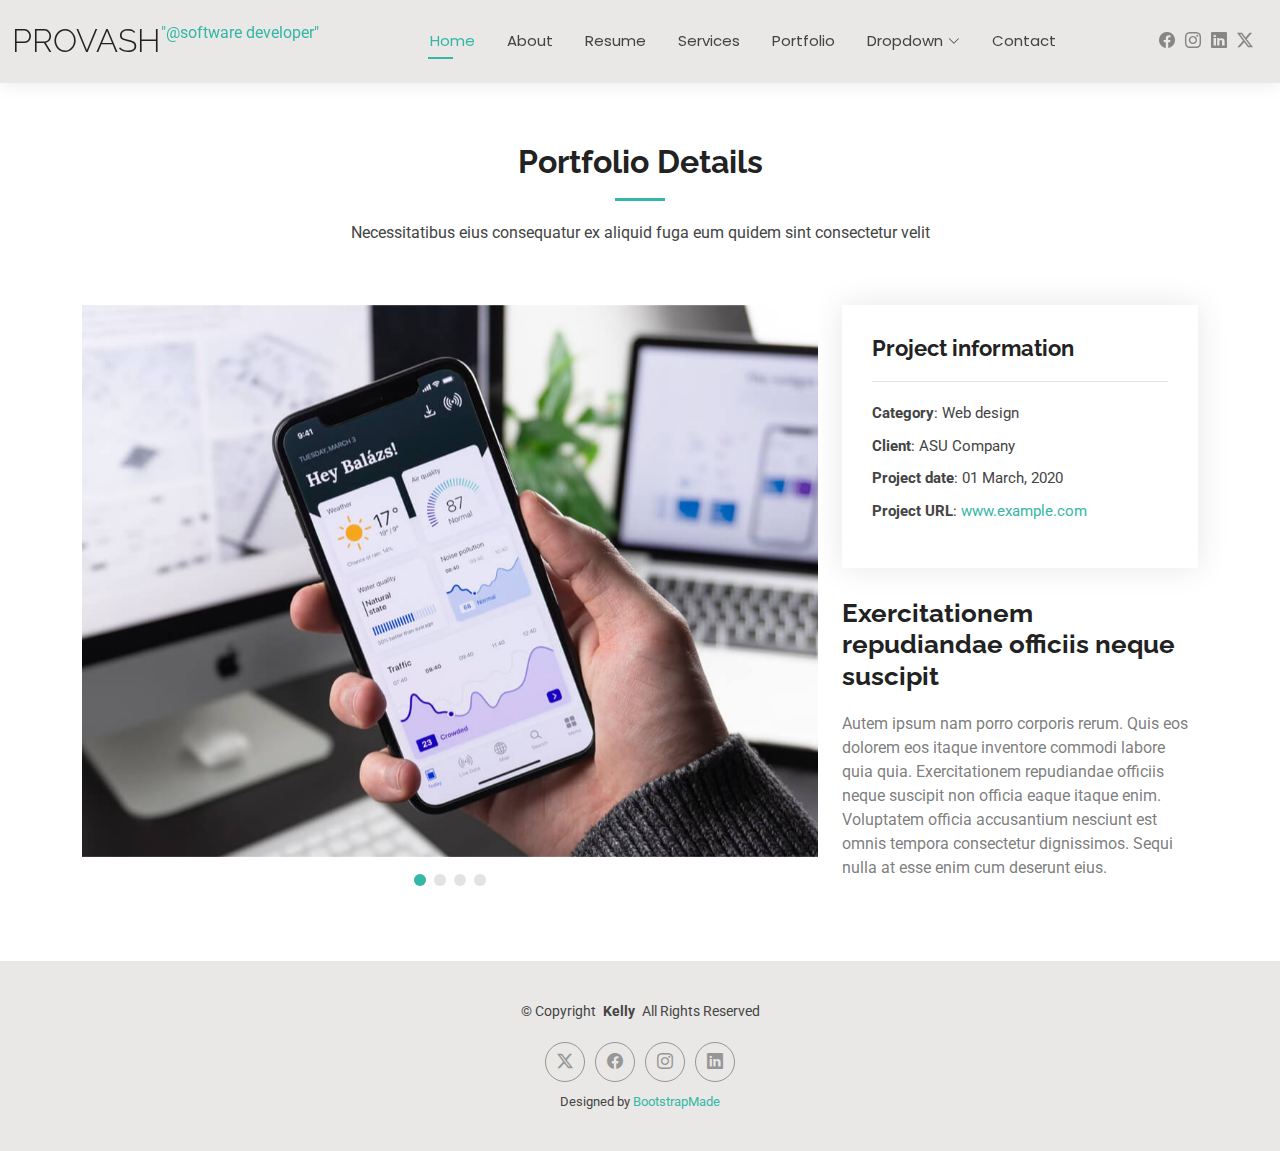
<file: portfolio-details.html>
<!DOCTYPE html>
<html lang="en">

<head>
  <meta charset="utf-8">
  <meta content="width=device-width, initial-scale=1.0" name="viewport">
  <title>Index - Kelly Bootstrap Template</title>
  <meta name="description" content="">
  <meta name="keywords" content="">

  <!-- Favicons -->
  <link href="assets/img/favicon.png" rel="icon">
  <link href="assets/img/apple-touch-icon.png" rel="apple-touch-icon">

  <!-- Fonts -->
  <link href="https://fonts.googleapis.com" rel="preconnect">
  <link href="https://fonts.gstatic.com" rel="preconnect" crossorigin>
  <link href="https://fonts.googleapis.com/css2?family=Roboto:ital,wght@0,100;0,300;0,400;0,500;0,700;0,900;1,100;1,300;1,400;1,500;1,700;1,900&family=Poppins:ital,wght@0,100;0,200;0,300;0,400;0,500;0,600;0,700;0,800;0,900;1,100;1,200;1,300;1,400;1,500;1,600;1,700;1,800;1,900&family=Raleway:ital,wght@0,100;0,200;0,300;0,400;0,500;0,600;0,700;0,800;0,900;1,100;1,200;1,300;1,400;1,500;1,600;1,700;1,800;1,900&display=swap" rel="stylesheet">

  <!-- Vendor CSS Files -->
  <link href="assets/vendor/bootstrap/css/bootstrap.min.css" rel="stylesheet">
  <link href="assets/vendor/bootstrap-icons/bootstrap-icons.css" rel="stylesheet">
  <link href="assets/vendor/aos/aos.css" rel="stylesheet">
  <link href="assets/vendor/swiper/swiper-bundle.min.css" rel="stylesheet">
  <link href="assets/vendor/glightbox/css/glightbox.min.css" rel="stylesheet">

  <!-- Main CSS File -->
  <link href="assets/css/main.css" rel="stylesheet">

  <!-- =======================================================
  * Template Name: Kelly
  * Template URL: https://bootstrapmade.com/kelly-free-bootstrap-cv-resume-html-template/
  * Updated: Aug 07 2024 with Bootstrap v5.3.3
  * Author: BootstrapMade.com
  * License: https://bootstrapmade.com/license/
  ======================================================== -->
</head>

<body class="index-page">

  <header id="header" class="header d-flex align-items-center light-background sticky-top">
    <div class="container-fluid position-relative d-flex align-items-center justify-content-between">

      <a href="index.html" class="logo d-flex align-items-center me-auto me-xl-0">
        <!-- Uncomment the line below if you also wish to use an image logo -->
        <!-- <img src="assets/img/logo.png" alt=""> -->
        <h1 class="sitename">Provash </h1>
        <p>"@software developer"</p>
      </a>

      <nav id="navmenu" class="navmenu">
        <ul>
          <li><a href="index.html" class="active">Home</a></li>
          <li><a href="about.html">About</a></li>
          <li><a href="resume.html">Resume</a></li>
          <li><a href="services.html">Services</a></li>
          <li><a href="portfolio.html">Portfolio</a></li>
          <li class="dropdown"><a href="#"><span>Dropdown</span> <i class="bi bi-chevron-down toggle-dropdown"></i></a>
            <ul>
              <li><a href="#">Dropdown 1</a></li>
              <li class="dropdown"><a href="#"><span>Deep Dropdown</span> <i class="bi bi-chevron-down toggle-dropdown"></i></a>
                <ul>
                  <li><a href="#">Deep Dropdown 1</a></li>
                  <li><a href="#">Deep Dropdown 2</a></li>
                  <li><a href="#">Deep Dropdown 3</a></li>
                  <li><a href="#">Deep Dropdown 4</a></li>
                  <li><a href="#">Deep Dropdown 5</a></li>
                </ul>
              </li>
              <li><a href="#">Dropdown 2</a></li>
              <li><a href="#">Dropdown 3</a></li>
              <li><a href="#">Dropdown 4</a></li>
            </ul>
          </li>
          <li><a href="contact.html">Contact</a></li>
        </ul>
        <i class="mobile-nav-toggle d-xl-none bi bi-list"></i>
      </nav>

      <div class="header-social-links">
        <a href="https://www.facebook.com/" target="_blank"><i class="bi bi-facebook"></i></a>
        <a href="https://www.instagram.com/" target="_blank"><i class="bi bi-instagram"></i></a>
        <a href="https://www.linkedin.com/" target="_blank"><i class="bi bi-linkedin"></i></a>
        <a href="https://x.com/" target="_blank"><i class="bi bi-twitter-x"></i></a>
      </div>

    </div>
  </header>

  <main class="main">

    <!-- Portfolio Details Section -->
    <section id="portfolio-details" class="portfolio-details section">

      <!-- Section Title -->
      <div class="container section-title" data-aos="fade-up">
        <h2>Portfolio Details</h2>
        <p>Necessitatibus eius consequatur ex aliquid fuga eum quidem sint consectetur velit</p>
      </div><!-- End Section Title -->

      <div class="container" data-aos="fade-up" data-aos-delay="100">

        <div class="row gy-4">

          <div class="col-lg-8">
            <div class="portfolio-details-slider swiper init-swiper">

              <script type="application/json" class="swiper-config">
                {
                  "loop": true,
                  "speed": 600,
                  "autoplay": {
                    "delay": 5000
                  },
                  "slidesPerView": "auto",
                  "pagination": {
                    "el": ".swiper-pagination",
                    "type": "bullets",
                    "clickable": true
                  }
                }
              </script>

              <div class="swiper-wrapper align-items-center">

                <div class="swiper-slide">
                  <img src="assets/img/portfolio/app-1.jpg" alt="">
                </div>

                <div class="swiper-slide">
                  <img src="assets/img/portfolio/product-1.jpg" alt="">
                </div>

                <div class="swiper-slide">
                  <img src="assets/img/portfolio/branding-1.jpg" alt="">
                </div>

                <div class="swiper-slide">
                  <img src="assets/img/portfolio/books-1.jpg" alt="">
                </div>

              </div>
              <div class="swiper-pagination"></div>
            </div>
          </div>

          <div class="col-lg-4">
            <div class="portfolio-info" data-aos="fade-up" data-aos-delay="200">
              <h3>Project information</h3>
              <ul>
                <li><strong>Category</strong>: Web design</li>
                <li><strong>Client</strong>: ASU Company</li>
                <li><strong>Project date</strong>: 01 March, 2020</li>
                <li><strong>Project URL</strong>: <a href="#">www.example.com</a></li>
              </ul>
            </div>
            <div class="portfolio-description" data-aos="fade-up" data-aos-delay="300">
              <h2>Exercitationem repudiandae officiis neque suscipit</h2>
              <p>
                Autem ipsum nam porro corporis rerum. Quis eos dolorem eos itaque inventore commodi labore quia quia. Exercitationem repudiandae officiis neque suscipit non officia eaque itaque enim. Voluptatem officia accusantium nesciunt est omnis tempora consectetur dignissimos. Sequi nulla at esse enim cum deserunt eius.
              </p>
            </div>
          </div>

        </div>

      </div>

    </section><!-- /Portfolio Details Section -->

  </main>

  <footer id="footer" class="footer light-background">

    <div class="container">
      <div class="copyright text-center ">
        <p>© <span>Copyright</span> <strong class="px-1 sitename">Kelly</strong> <span>All Rights Reserved<br></span></p>
      </div>
      <div class="social-links d-flex justify-content-center">
        <a href=""><i class="bi bi-twitter-x"></i></a>
        <a href=""><i class="bi bi-facebook"></i></a>
        <a href=""><i class="bi bi-instagram"></i></a>
        <a href=""><i class="bi bi-linkedin"></i></a>
      </div>
      <div class="credits">
        <!-- All the links in the footer should remain intact. -->
        <!-- You can delete the links only if you've purchased the pro version. -->
        <!-- Licensing information: https://bootstrapmade.com/license/ -->
        <!-- Purchase the pro version with working PHP/AJAX contact form: [buy-url] -->
        Designed by <a href="https://bootstrapmade.com/">BootstrapMade</a>
      </div>
    </div>

  </footer>

  <!-- Scroll Top -->
  <a href="#" id="scroll-top" class="scroll-top d-flex align-items-center justify-content-center"><i class="bi bi-arrow-up-short"></i></a>

  <!-- Preloader -->
  <div id="preloader"></div>

  <!-- Vendor JS Files -->
  <script src="assets/vendor/bootstrap/js/bootstrap.bundle.min.js"></script>
  <script src="assets/vendor/php-email-form/validate.js"></script>
  <script src="assets/vendor/aos/aos.js"></script>
  <script src="assets/vendor/waypoints/noframework.waypoints.js"></script>
  <script src="assets/vendor/purecounter/purecounter_vanilla.js"></script>
  <script src="assets/vendor/swiper/swiper-bundle.min.js"></script>
  <script src="assets/vendor/glightbox/js/glightbox.min.js"></script>
  <script src="assets/vendor/imagesloaded/imagesloaded.pkgd.min.js"></script>
  <script src="assets/vendor/isotope-layout/isotope.pkgd.min.js"></script>

  <!-- Main JS File -->
  <script src="assets/js/main.js"></script>

</body>

</html>
</file>
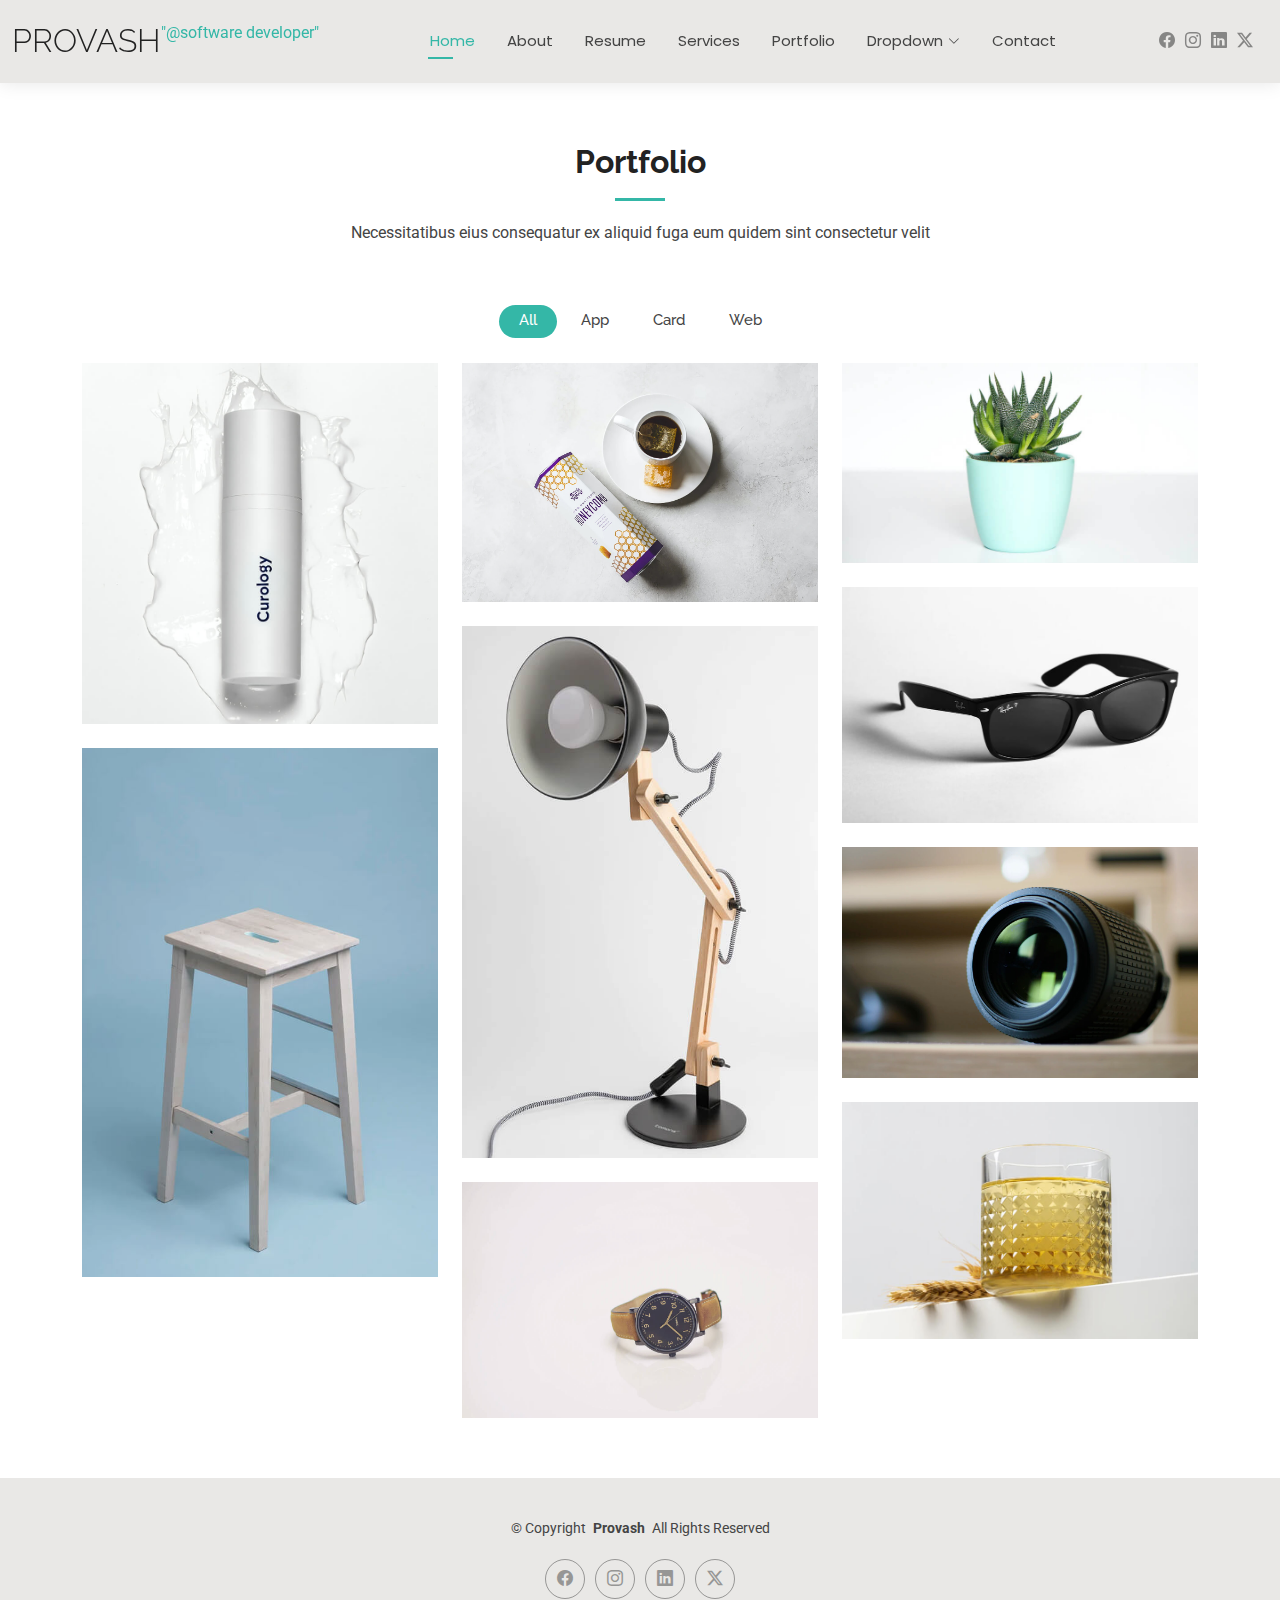
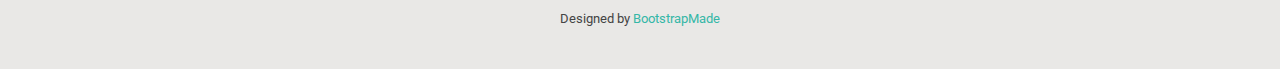
<file: portfolio.html>
<!DOCTYPE html>
<html lang="en">

<head>
  <meta charset="utf-8">
  <meta content="width=device-width, initial-scale=1.0" name="viewport">
  <title>Index - Kelly Bootstrap Template</title>
  <meta name="description" content="">
  <meta name="keywords" content="">

  <!-- Favicons -->
  <link href="assets/img/favicon.png" rel="icon">
  <link href="assets/img/apple-touch-icon.png" rel="apple-touch-icon">

  <!-- Fonts -->
  <link href="https://fonts.googleapis.com" rel="preconnect">
  <link href="https://fonts.gstatic.com" rel="preconnect" crossorigin>
  <link href="https://fonts.googleapis.com/css2?family=Roboto:ital,wght@0,100;0,300;0,400;0,500;0,700;0,900;1,100;1,300;1,400;1,500;1,700;1,900&family=Poppins:ital,wght@0,100;0,200;0,300;0,400;0,500;0,600;0,700;0,800;0,900;1,100;1,200;1,300;1,400;1,500;1,600;1,700;1,800;1,900&family=Raleway:ital,wght@0,100;0,200;0,300;0,400;0,500;0,600;0,700;0,800;0,900;1,100;1,200;1,300;1,400;1,500;1,600;1,700;1,800;1,900&display=swap" rel="stylesheet">

  <!-- Vendor CSS Files -->
  <link href="assets/vendor/bootstrap/css/bootstrap.min.css" rel="stylesheet">
  <link href="assets/vendor/bootstrap-icons/bootstrap-icons.css" rel="stylesheet">
  <link href="assets/vendor/aos/aos.css" rel="stylesheet">
  <link href="assets/vendor/swiper/swiper-bundle.min.css" rel="stylesheet">
  <link href="assets/vendor/glightbox/css/glightbox.min.css" rel="stylesheet">

  <!-- Main CSS File -->
  <link href="assets/css/main.css" rel="stylesheet">

  <!-- =======================================================
  * Template Name: Kelly
  * Template URL: https://bootstrapmade.com/kelly-free-bootstrap-cv-resume-html-template/
  * Updated: Aug 07 2024 with Bootstrap v5.3.3
  * Author: BootstrapMade.com
  * License: https://bootstrapmade.com/license/
  ======================================================== -->
</head>

<body class="index-page">

  <header id="header" class="header d-flex align-items-center light-background sticky-top">
    <div class="container-fluid position-relative d-flex align-items-center justify-content-between">

      <a href="index.html" class="logo d-flex align-items-center me-auto me-xl-0">
        <!-- Uncomment the line below if you also wish to use an image logo -->
        <!-- <img src="assets/img/logo.png" alt=""> -->
        <h1 class="sitename">Provash </h1>
        <p>"@software developer"</p>
      </a>

      <nav id="navmenu" class="navmenu">
        <ul>
          <li><a href="index.html" class="active">Home</a></li>
          <li><a href="about.html">About</a></li>
          <li><a href="resume.html">Resume</a></li>
          <li><a href="services.html">Services</a></li>
          <li><a href="portfolio.html">Portfolio</a></li>
          <li class="dropdown"><a href="#"><span>Dropdown</span> <i class="bi bi-chevron-down toggle-dropdown"></i></a>
            <ul>
              <li><a href="#">Dropdown 1</a></li>
              <li class="dropdown"><a href="#"><span>Deep Dropdown</span> <i class="bi bi-chevron-down toggle-dropdown"></i></a>
                <ul>
                  <li><a href="#">Deep Dropdown 1</a></li>
                  <li><a href="#">Deep Dropdown 2</a></li>
                  <li><a href="#">Deep Dropdown 3</a></li>
                  <li><a href="#">Deep Dropdown 4</a></li>
                  <li><a href="#">Deep Dropdown 5</a></li>
                </ul>
              </li>
              <li><a href="#">Dropdown 2</a></li>
              <li><a href="#">Dropdown 3</a></li>
              <li><a href="#">Dropdown 4</a></li>
            </ul>
          </li>
          <li><a href="contact.html">Contact</a></li>
        </ul>
        <i class="mobile-nav-toggle d-xl-none bi bi-list"></i>
      </nav>

      <div class="header-social-links">
        <a href="https://www.facebook.com/" target="_blank"><i class="bi bi-facebook"></i></a>
        <a href="https://www.instagram.com/" target="_blank"><i class="bi bi-instagram"></i></a>
        <a href="https://www.linkedin.com/" target="_blank"><i class="bi bi-linkedin"></i></a>
        <a href="https://x.com/" target="_blank"><i class="bi bi-twitter-x"></i></a>
      </div>

    </div>
  </header>

  <main class="main">

    <!-- Portfolio Section -->
    <section id="portfolio" class="portfolio section">

      <!-- Section Title -->
      <div class="container section-title" data-aos="fade-up">
        <h2>Portfolio</h2>
        <p>Necessitatibus eius consequatur ex aliquid fuga eum quidem sint consectetur velit</p>
      </div><!-- End Section Title -->

      <div class="container">

        <div class="isotope-layout" data-default-filter="*" data-layout="masonry" data-sort="original-order">

          <ul class="portfolio-filters isotope-filters" data-aos="fade-up" data-aos-delay="100">
            <li data-filter="*" class="filter-active">All</li>
            <li data-filter=".filter-app">App</li>
            <li data-filter=".filter-product">Card</li>
            <li data-filter=".filter-branding">Web</li>
          </ul><!-- End Portfolio Filters -->

          <div class="row gy-4 isotope-container" data-aos="fade-up" data-aos-delay="200">

            <div class="col-lg-4 col-md-6 portfolio-item isotope-item filter-app">
              <img src="assets/img/masonry-portfolio/masonry-portfolio-1.jpg" class="img-fluid" alt="">
              <div class="portfolio-info">
                <h4>App 1</h4>
                <p>Lorem ipsum, dolor sit</p>
                <a href="assets/img/masonry-portfolio/masonry-portfolio-1.jpg" title="App 1" data-gallery="portfolio-gallery-app" class="glightbox preview-link"><i class="bi bi-zoom-in"></i></a>
                <a href="portfolio-details.html" title="More Details" class="details-link"><i class="bi bi-link-45deg"></i></a>
              </div>
            </div><!-- End Portfolio Item -->

            <div class="col-lg-4 col-md-6 portfolio-item isotope-item filter-product">
              <img src="assets/img/masonry-portfolio/masonry-portfolio-2.jpg" class="img-fluid" alt="">
              <div class="portfolio-info">
                <h4>Product 1</h4>
                <p>Lorem ipsum, dolor sit</p>
                <a href="assets/img/masonry-portfolio/masonry-portfolio-2.jpg" title="Product 1" data-gallery="portfolio-gallery-product" class="glightbox preview-link"><i class="bi bi-zoom-in"></i></a>
                <a href="portfolio-details.html" title="More Details" class="details-link"><i class="bi bi-link-45deg"></i></a>
              </div>
            </div><!-- End Portfolio Item -->

            <div class="col-lg-4 col-md-6 portfolio-item isotope-item filter-branding">
              <img src="assets/img/masonry-portfolio/masonry-portfolio-3.jpg" class="img-fluid" alt="">
              <div class="portfolio-info">
                <h4>Branding 1</h4>
                <p>Lorem ipsum, dolor sit</p>
                <a href="assets/img/masonry-portfolio/masonry-portfolio-3.jpg" title="Branding 1" data-gallery="portfolio-gallery-branding" class="glightbox preview-link"><i class="bi bi-zoom-in"></i></a>
                <a href="portfolio-details.html" title="More Details" class="details-link"><i class="bi bi-link-45deg"></i></a>
              </div>
            </div><!-- End Portfolio Item -->

            <div class="col-lg-4 col-md-6 portfolio-item isotope-item filter-app">
              <img src="assets/img/masonry-portfolio/masonry-portfolio-4.jpg" class="img-fluid" alt="">
              <div class="portfolio-info">
                <h4>App 2</h4>
                <p>Lorem ipsum, dolor sit</p>
                <a href="assets/img/masonry-portfolio/masonry-portfolio-4.jpg" title="App 2" data-gallery="portfolio-gallery-app" class="glightbox preview-link"><i class="bi bi-zoom-in"></i></a>
                <a href="portfolio-details.html" title="More Details" class="details-link"><i class="bi bi-link-45deg"></i></a>
              </div>
            </div><!-- End Portfolio Item -->

            <div class="col-lg-4 col-md-6 portfolio-item isotope-item filter-product">
              <img src="assets/img/masonry-portfolio/masonry-portfolio-5.jpg" class="img-fluid" alt="">
              <div class="portfolio-info">
                <h4>Product 2</h4>
                <p>Lorem ipsum, dolor sit</p>
                <a href="assets/img/masonry-portfolio/masonry-portfolio-5.jpg" title="Product 2" data-gallery="portfolio-gallery-product" class="glightbox preview-link"><i class="bi bi-zoom-in"></i></a>
                <a href="portfolio-details.html" title="More Details" class="details-link"><i class="bi bi-link-45deg"></i></a>
              </div>
            </div><!-- End Portfolio Item -->

            <div class="col-lg-4 col-md-6 portfolio-item isotope-item filter-branding">
              <img src="assets/img/masonry-portfolio/masonry-portfolio-6.jpg" class="img-fluid" alt="">
              <div class="portfolio-info">
                <h4>Branding 2</h4>
                <p>Lorem ipsum, dolor sit</p>
                <a href="assets/img/masonry-portfolio/masonry-portfolio-6.jpg" title="Branding 2" data-gallery="portfolio-gallery-branding" class="glightbox preview-link"><i class="bi bi-zoom-in"></i></a>
                <a href="portfolio-details.html" title="More Details" class="details-link"><i class="bi bi-link-45deg"></i></a>
              </div>
            </div><!-- End Portfolio Item -->

            <div class="col-lg-4 col-md-6 portfolio-item isotope-item filter-app">
              <img src="assets/img/masonry-portfolio/masonry-portfolio-7.jpg" class="img-fluid" alt="">
              <div class="portfolio-info">
                <h4>App 3</h4>
                <p>Lorem ipsum, dolor sit</p>
                <a href="assets/img/masonry-portfolio/masonry-portfolio-7.jpg" title="App 3" data-gallery="portfolio-gallery-app" class="glightbox preview-link"><i class="bi bi-zoom-in"></i></a>
                <a href="portfolio-details.html" title="More Details" class="details-link"><i class="bi bi-link-45deg"></i></a>
              </div>
            </div><!-- End Portfolio Item -->

            <div class="col-lg-4 col-md-6 portfolio-item isotope-item filter-product">
              <img src="assets/img/masonry-portfolio/masonry-portfolio-8.jpg" class="img-fluid" alt="">
              <div class="portfolio-info">
                <h4>Product 3</h4>
                <p>Lorem ipsum, dolor sit</p>
                <a href="assets/img/masonry-portfolio/masonry-portfolio-8.jpg" title="Product 3" data-gallery="portfolio-gallery-product" class="glightbox preview-link"><i class="bi bi-zoom-in"></i></a>
                <a href="portfolio-details.html" title="More Details" class="details-link"><i class="bi bi-link-45deg"></i></a>
              </div>
            </div><!-- End Portfolio Item -->

            <div class="col-lg-4 col-md-6 portfolio-item isotope-item filter-branding">
              <img src="assets/img/masonry-portfolio/masonry-portfolio-9.jpg" class="img-fluid" alt="">
              <div class="portfolio-info">
                <h4>Branding 3</h4>
                <p>Lorem ipsum, dolor sit</p>
                <a href="assets/img/masonry-portfolio/masonry-portfolio-9.jpg" title="Branding 2" data-gallery="portfolio-gallery-branding" class="glightbox preview-link"><i class="bi bi-zoom-in"></i></a>
                <a href="portfolio-details.html" title="More Details" class="details-link"><i class="bi bi-link-45deg"></i></a>
              </div>
            </div><!-- End Portfolio Item -->

          </div><!-- End Portfolio Container -->

        </div>

      </div>

    </section><!-- /Portfolio Section -->

  </main>

  <footer id="footer" class="footer light-background">

    <div class="container">
      <div class="copyright text-center ">
        <p>© <span>Copyright</span> <strong class="px-1 sitename">Provash</strong> <span>All Rights Reserved<br></span></p>
      </div>
      <div class="social-links d-flex justify-content-center">
        <a href="https://www.facebook.com/" target="_blank"><i class="bi bi-facebook"></i></a>
        <a href="https://www.instagram.com/" target="_blank"><i class="bi bi-instagram"></i></a>
        <a href="https://www.linkedin.com/" target="_blank"><i class="bi bi-linkedin"></i></a>
        <a href="https://x.com/" target="_blank"><i class="bi bi-twitter-x"></i></a>
      </div>
      <div class="credits">
        <!-- All the links in the footer should remain intact. -->
        <!-- You can delete the links only if you've purchased the pro version. -->
        <!-- Licensing information: https://bootstrapmade.com/license/ -->
        <!-- Purchase the pro version with working PHP/AJAX contact form: [buy-url] -->
        Designed by <a href="https://bootstrapmade.com/">BootstrapMade</a>
      </div>
    </div>

  </footer>

  <!-- Scroll Top -->
  <a href="#" id="scroll-top" class="scroll-top d-flex align-items-center justify-content-center"><i class="bi bi-arrow-up-short"></i></a>

  <!-- Preloader -->
  <div id="preloader"></div>

  <!-- Vendor JS Files -->
  <script src="assets/vendor/bootstrap/js/bootstrap.bundle.min.js"></script>
  <script src="assets/vendor/php-email-form/validate.js"></script>
  <script src="assets/vendor/aos/aos.js"></script>
  <script src="assets/vendor/waypoints/noframework.waypoints.js"></script>
  <script src="assets/vendor/purecounter/purecounter_vanilla.js"></script>
  <script src="assets/vendor/swiper/swiper-bundle.min.js"></script>
  <script src="assets/vendor/glightbox/js/glightbox.min.js"></script>
  <script src="assets/vendor/imagesloaded/imagesloaded.pkgd.min.js"></script>
  <script src="assets/vendor/isotope-layout/isotope.pkgd.min.js"></script>

  <!-- Main JS File -->
  <script src="assets/js/main.js"></script>

</body>

</html>
</file>
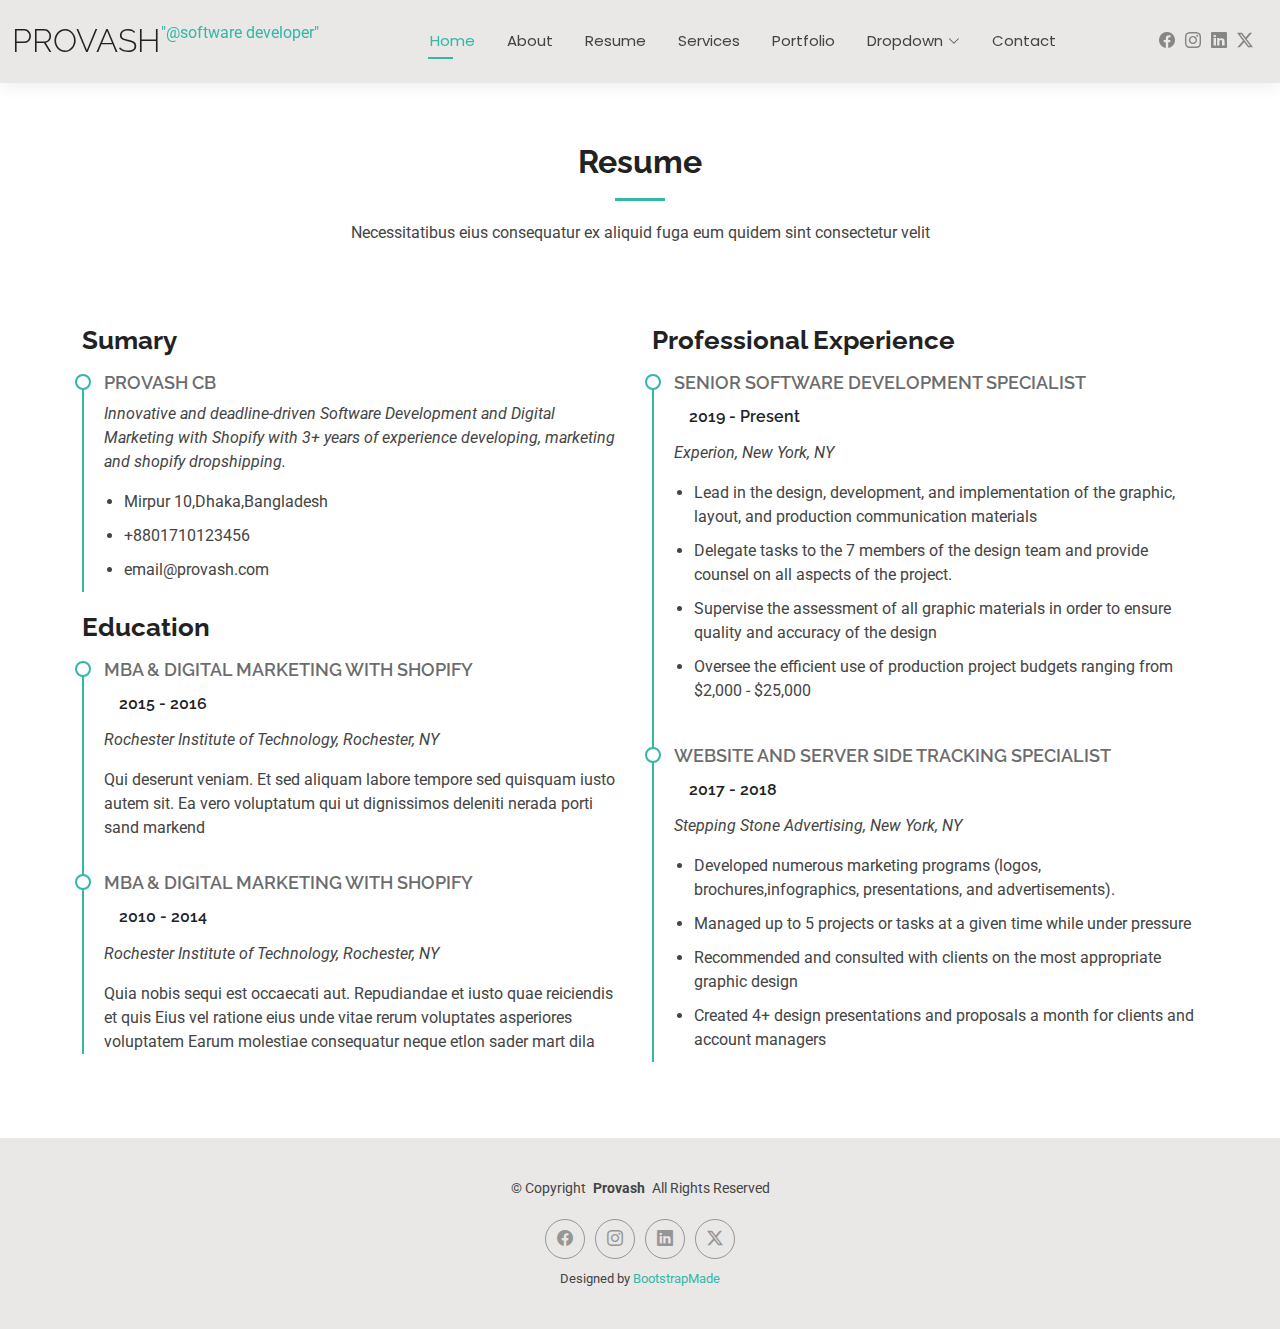
<file: resume.html>
<!DOCTYPE html>
<html lang="en">

<head>
  <meta charset="utf-8">
  <meta content="width=device-width, initial-scale=1.0" name="viewport">
  <title>Index - Kelly Bootstrap Template</title>
  <meta name="description" content="">
  <meta name="keywords" content="">

  <!-- Favicons -->
  <link href="assets/img/favicon.png" rel="icon">
  <link href="assets/img/apple-touch-icon.png" rel="apple-touch-icon">

  <!-- Fonts -->
  <link href="https://fonts.googleapis.com" rel="preconnect">
  <link href="https://fonts.gstatic.com" rel="preconnect" crossorigin>
  <link href="https://fonts.googleapis.com/css2?family=Roboto:ital,wght@0,100;0,300;0,400;0,500;0,700;0,900;1,100;1,300;1,400;1,500;1,700;1,900&family=Poppins:ital,wght@0,100;0,200;0,300;0,400;0,500;0,600;0,700;0,800;0,900;1,100;1,200;1,300;1,400;1,500;1,600;1,700;1,800;1,900&family=Raleway:ital,wght@0,100;0,200;0,300;0,400;0,500;0,600;0,700;0,800;0,900;1,100;1,200;1,300;1,400;1,500;1,600;1,700;1,800;1,900&display=swap" rel="stylesheet">

  <!-- Vendor CSS Files -->
  <link href="assets/vendor/bootstrap/css/bootstrap.min.css" rel="stylesheet">
  <link href="assets/vendor/bootstrap-icons/bootstrap-icons.css" rel="stylesheet">
  <link href="assets/vendor/aos/aos.css" rel="stylesheet">
  <link href="assets/vendor/swiper/swiper-bundle.min.css" rel="stylesheet">
  <link href="assets/vendor/glightbox/css/glightbox.min.css" rel="stylesheet">

  <!-- Main CSS File -->
  <link href="assets/css/main.css" rel="stylesheet">

  <!-- =======================================================
  * Template Name: Kelly
  * Template URL: https://bootstrapmade.com/kelly-free-bootstrap-cv-resume-html-template/
  * Updated: Aug 07 2024 with Bootstrap v5.3.3
  * Author: BootstrapMade.com
  * License: https://bootstrapmade.com/license/
  ======================================================== -->
</head>

<body class="index-page">

  <header id="header" class="header d-flex align-items-center light-background sticky-top">
    <div class="container-fluid position-relative d-flex align-items-center justify-content-between">

      <a href="index.html" class="logo d-flex align-items-center me-auto me-xl-0">
        <!-- Uncomment the line below if you also wish to use an image logo -->
        <!-- <img src="assets/img/logo.png" alt=""> -->
        <h1 class="sitename">Provash </h1>
        <p>"@software developer"</p>
      </a>

      <nav id="navmenu" class="navmenu">
        <ul>
          <li><a href="index.html" class="active">Home</a></li>
          <li><a href="about.html">About</a></li>
          <li><a href="resume.html">Resume</a></li>
          <li><a href="services.html">Services</a></li>
          <li><a href="portfolio.html">Portfolio</a></li>
          <li class="dropdown"><a href="#"><span>Dropdown</span> <i class="bi bi-chevron-down toggle-dropdown"></i></a>
            <ul>
              <li><a href="#">Dropdown 1</a></li>
              <li class="dropdown"><a href="#"><span>Deep Dropdown</span> <i class="bi bi-chevron-down toggle-dropdown"></i></a>
                <ul>
                  <li><a href="#">Deep Dropdown 1</a></li>
                  <li><a href="#">Deep Dropdown 2</a></li>
                  <li><a href="#">Deep Dropdown 3</a></li>
                  <li><a href="#">Deep Dropdown 4</a></li>
                  <li><a href="#">Deep Dropdown 5</a></li>
                </ul>
              </li>
              <li><a href="#">Dropdown 2</a></li>
              <li><a href="#">Dropdown 3</a></li>
              <li><a href="#">Dropdown 4</a></li>
            </ul>
          </li>
          <li><a href="contact.html">Contact</a></li>
        </ul>
        <i class="mobile-nav-toggle d-xl-none bi bi-list"></i>
      </nav>

      <div class="header-social-links">
        <a href="https://www.facebook.com/" target="_blank"><i class="bi bi-facebook"></i></a>
        <a href="https://www.instagram.com/" target="_blank"><i class="bi bi-instagram"></i></a>
        <a href="https://www.linkedin.com/" target="_blank"><i class="bi bi-linkedin"></i></a>
        <a href="https://x.com/" target="_blank"><i class="bi bi-twitter-x"></i></a>
      </div>

    </div>
  </header>

  <main class="main">

    <!-- Resume Section -->
    <section id="resume" class="resume section">

      <!-- Section Title -->
      <div class="container section-title" data-aos="fade-up">
        <h2>Resume</h2>
        <p>Necessitatibus eius consequatur ex aliquid fuga eum quidem sint consectetur velit</p>
      </div><!-- End Section Title -->

      <div class="container">

        <div class="row">

          <div class="col-lg-6" data-aos="fade-up" data-aos-delay="100">
            <h3 class="resume-title">Sumary</h3>

            <div class="resume-item pb-0">
              <h4>Provash CB</h4>
              <p><em>Innovative and deadline-driven Software Development and Digital Marketing with Shopify with 3+ years of experience developing, marketing and shopify dropshipping.</em></p>
              <ul>
                <li>Mirpur 10,Dhaka,Bangladesh</li>
                <li>+8801710123456</li>
                <li>email@provash.com</li>
              </ul>
            </div><!-- Edn Resume Item -->

            <h3 class="resume-title">Education</h3>
            <div class="resume-item">
              <h4>MBA &amp; Digital Marketing with Shopify</h4>
              <h5>2015 - 2016</h5>
              <p><em>Rochester Institute of Technology, Rochester, NY</em></p>
              <p>Qui deserunt veniam. Et sed aliquam labore tempore sed quisquam iusto autem sit. Ea vero voluptatum qui ut dignissimos deleniti nerada porti sand markend</p>
            </div><!-- Edn Resume Item -->

            <div class="resume-item">
              <h4>MBA &amp; Digital Marketing with Shopify</h4>
              <h5>2010 - 2014</h5>
              <p><em>Rochester Institute of Technology, Rochester, NY</em></p>
              <p>Quia nobis sequi est occaecati aut. Repudiandae et iusto quae reiciendis et quis Eius vel ratione eius unde vitae rerum voluptates asperiores voluptatem Earum molestiae consequatur neque etlon sader mart dila</p>
            </div><!-- Edn Resume Item -->

          </div>

          <div class="col-lg-6" data-aos="fade-up" data-aos-delay="200">
            <h3 class="resume-title">Professional Experience</h3>
            <div class="resume-item">
              <h4>Senior software development specialist</h4>
              <h5>2019 - Present</h5>
              <p><em>Experion, New York, NY </em></p>
              <ul>
                <li>Lead in the design, development, and implementation of the graphic, layout, and production communication materials</li>
                <li>Delegate tasks to the 7 members of the design team and provide counsel on all aspects of the project. </li>
                <li>Supervise the assessment of all graphic materials in order to ensure quality and accuracy of the design</li>
                <li>Oversee the efficient use of production project budgets ranging from $2,000 - $25,000</li>
              </ul>
            </div><!-- Edn Resume Item -->

            <div class="resume-item">
              <h4>Website and Server Side Tracking specialist</h4>
              <h5>2017 - 2018</h5>
              <p><em>Stepping Stone Advertising, New York, NY</em></p>
              <ul>
                <li>Developed numerous marketing programs (logos, brochures,infographics, presentations, and advertisements).</li>
                <li>Managed up to 5 projects or tasks at a given time while under pressure</li>
                <li>Recommended and consulted with clients on the most appropriate graphic design</li>
                <li>Created 4+ design presentations and proposals a month for clients and account managers</li>
              </ul>
            </div><!-- Edn Resume Item -->

          </div>

        </div>

      </div>

    </section><!-- /Resume Section -->

  </main>

  <footer id="footer" class="footer light-background">

    <div class="container">
      <div class="copyright text-center ">
        <p>© <span>Copyright</span> <strong class="px-1 sitename">Provash</strong> <span>All Rights Reserved<br></span></p>
      </div>
      <div class="social-links d-flex justify-content-center">
        <a href="https://www.facebook.com/" target="_blank"><i class="bi bi-facebook"></i></a>
        <a href="https://www.instagram.com/" target="_blank"><i class="bi bi-instagram"></i></a>
        <a href="https://www.linkedin.com/" target="_blank"><i class="bi bi-linkedin"></i></a>
        <a href="https://x.com/" target="_blank"><i class="bi bi-twitter-x"></i></a>
      </div>
      <div class="credits">
        <!-- All the links in the footer should remain intact. -->
        <!-- You can delete the links only if you've purchased the pro version. -->
        <!-- Licensing information: https://bootstrapmade.com/license/ -->
        <!-- Purchase the pro version with working PHP/AJAX contact form: [buy-url] -->
        Designed by <a href="https://bootstrapmade.com/">BootstrapMade</a>
      </div>
    </div>

  </footer>

  <!-- Scroll Top -->
  <a href="#" id="scroll-top" class="scroll-top d-flex align-items-center justify-content-center"><i class="bi bi-arrow-up-short"></i></a>

  <!-- Preloader -->
  <div id="preloader"></div>

  <!-- Vendor JS Files -->
  <script src="assets/vendor/bootstrap/js/bootstrap.bundle.min.js"></script>
  <script src="assets/vendor/php-email-form/validate.js"></script>
  <script src="assets/vendor/aos/aos.js"></script>
  <script src="assets/vendor/waypoints/noframework.waypoints.js"></script>
  <script src="assets/vendor/purecounter/purecounter_vanilla.js"></script>
  <script src="assets/vendor/swiper/swiper-bundle.min.js"></script>
  <script src="assets/vendor/glightbox/js/glightbox.min.js"></script>
  <script src="assets/vendor/imagesloaded/imagesloaded.pkgd.min.js"></script>
  <script src="assets/vendor/isotope-layout/isotope.pkgd.min.js"></script>

  <!-- Main JS File -->
  <script src="assets/js/main.js"></script>

</body>

</html>
</file>
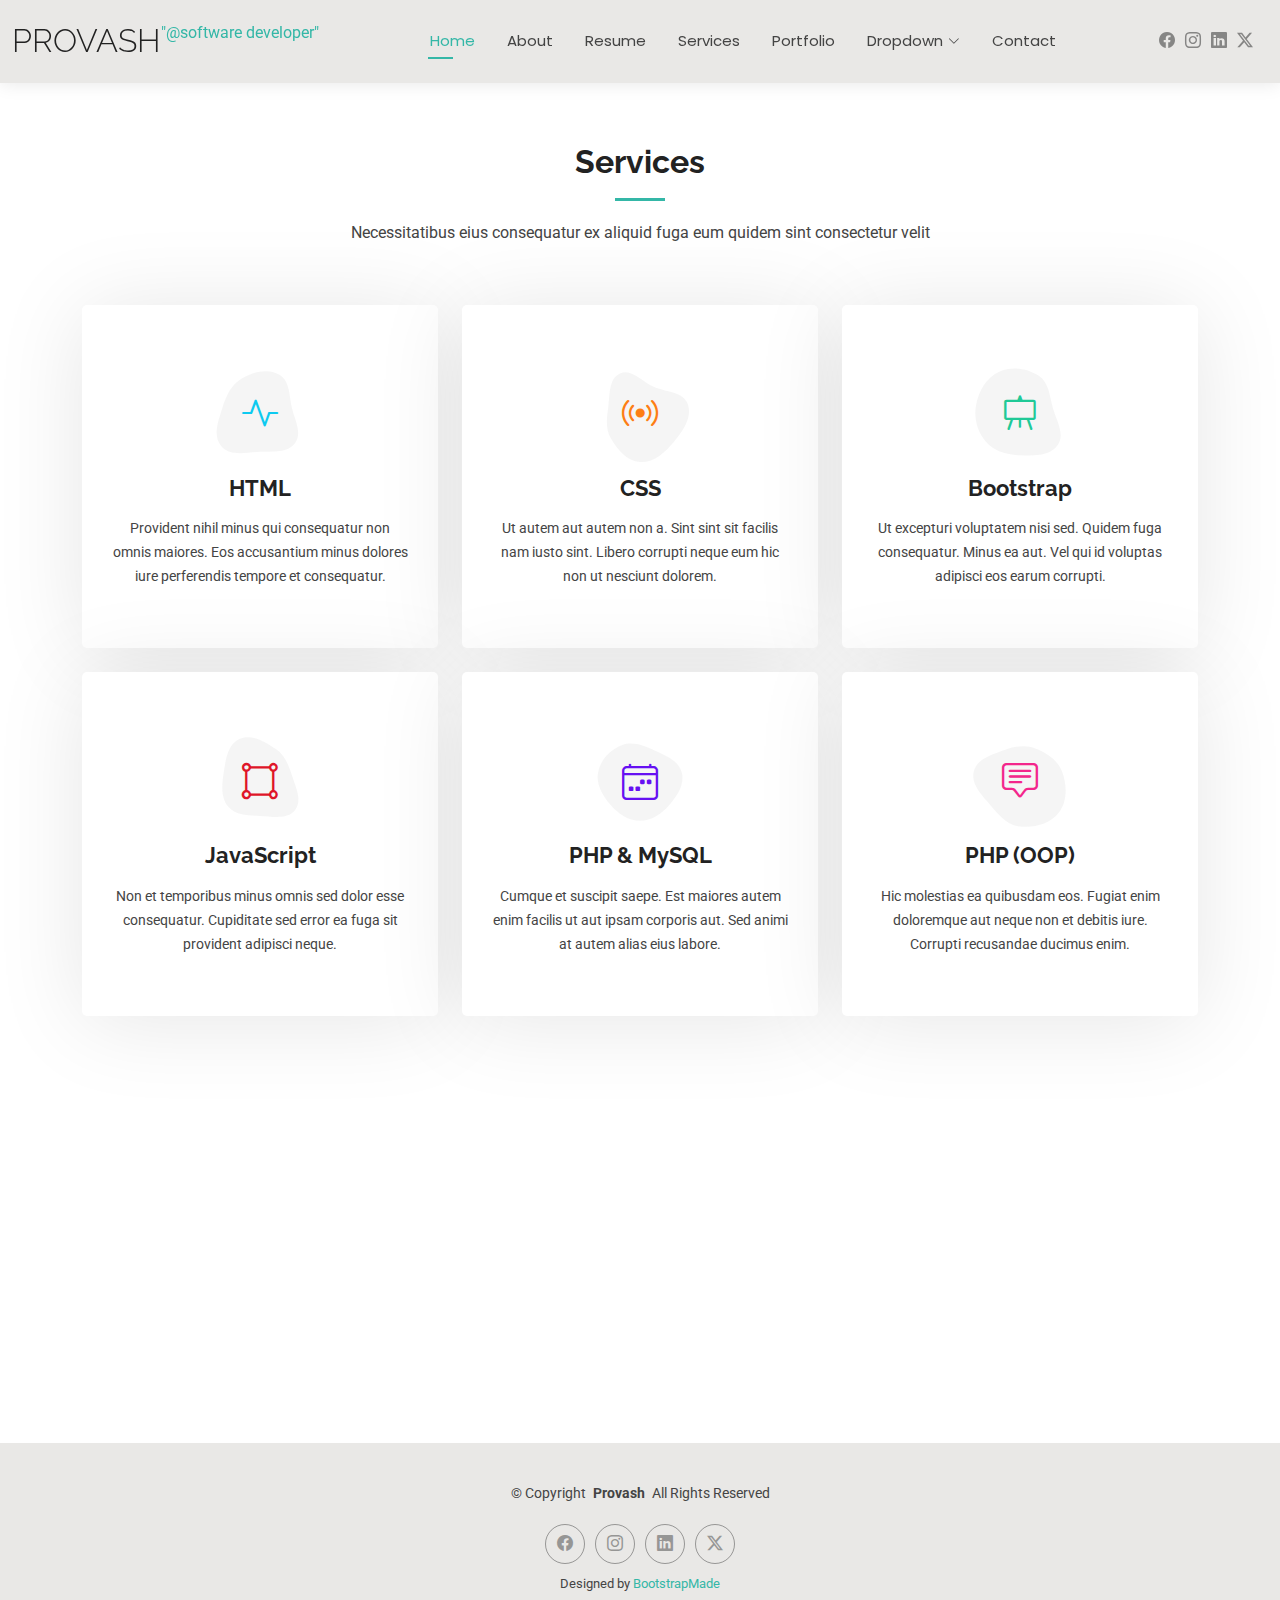
<file: services.html>
<!DOCTYPE html>
<html lang="en">

<head>
  <meta charset="utf-8">
  <meta content="width=device-width, initial-scale=1.0" name="viewport">
  <title>Index - Kelly Bootstrap Template</title>
  <meta name="description" content="">
  <meta name="keywords" content="">

  <!-- Favicons -->
  <link href="assets/img/favicon.png" rel="icon">
  <link href="assets/img/apple-touch-icon.png" rel="apple-touch-icon">

  <!-- Fonts -->
  <link href="https://fonts.googleapis.com" rel="preconnect">
  <link href="https://fonts.gstatic.com" rel="preconnect" crossorigin>
  <link href="https://fonts.googleapis.com/css2?family=Roboto:ital,wght@0,100;0,300;0,400;0,500;0,700;0,900;1,100;1,300;1,400;1,500;1,700;1,900&family=Poppins:ital,wght@0,100;0,200;0,300;0,400;0,500;0,600;0,700;0,800;0,900;1,100;1,200;1,300;1,400;1,500;1,600;1,700;1,800;1,900&family=Raleway:ital,wght@0,100;0,200;0,300;0,400;0,500;0,600;0,700;0,800;0,900;1,100;1,200;1,300;1,400;1,500;1,600;1,700;1,800;1,900&display=swap" rel="stylesheet">

  <!-- Vendor CSS Files -->
  <link href="assets/vendor/bootstrap/css/bootstrap.min.css" rel="stylesheet">
  <link href="assets/vendor/bootstrap-icons/bootstrap-icons.css" rel="stylesheet">
  <link href="assets/vendor/aos/aos.css" rel="stylesheet">
  <link href="assets/vendor/swiper/swiper-bundle.min.css" rel="stylesheet">
  <link href="assets/vendor/glightbox/css/glightbox.min.css" rel="stylesheet">

  <!-- Main CSS File -->
  <link href="assets/css/main.css" rel="stylesheet">

  <!-- =======================================================
  * Template Name: Kelly
  * Template URL: https://bootstrapmade.com/kelly-free-bootstrap-cv-resume-html-template/
  * Updated: Aug 07 2024 with Bootstrap v5.3.3
  * Author: BootstrapMade.com
  * License: https://bootstrapmade.com/license/
  ======================================================== -->
</head>

<body class="index-page">

  <header id="header" class="header d-flex align-items-center light-background sticky-top">
    <div class="container-fluid position-relative d-flex align-items-center justify-content-between">

      <a href="index.html" class="logo d-flex align-items-center me-auto me-xl-0">
        <!-- Uncomment the line below if you also wish to use an image logo -->
        <!-- <img src="assets/img/logo.png" alt=""> -->
        <h1 class="sitename">Provash </h1>
        <p>"@software developer"</p>
      </a>

      <nav id="navmenu" class="navmenu">
        <ul>
          <li><a href="index.html" class="active">Home</a></li>
          <li><a href="about.html">About</a></li>
          <li><a href="resume.html">Resume</a></li>
          <li><a href="services.html">Services</a></li>
          <li><a href="portfolio.html">Portfolio</a></li>
          <li class="dropdown"><a href="#"><span>Dropdown</span> <i class="bi bi-chevron-down toggle-dropdown"></i></a>
            <ul>
              <li><a href="#">Dropdown 1</a></li>
              <li class="dropdown"><a href="#"><span>Deep Dropdown</span> <i class="bi bi-chevron-down toggle-dropdown"></i></a>
                <ul>
                  <li><a href="#">Deep Dropdown 1</a></li>
                  <li><a href="#">Deep Dropdown 2</a></li>
                  <li><a href="#">Deep Dropdown 3</a></li>
                  <li><a href="#">Deep Dropdown 4</a></li>
                  <li><a href="#">Deep Dropdown 5</a></li>
                </ul>
              </li>
              <li><a href="#">Dropdown 2</a></li>
              <li><a href="#">Dropdown 3</a></li>
              <li><a href="#">Dropdown 4</a></li>
            </ul>
          </li>
          <li><a href="contact.html">Contact</a></li>
        </ul>
        <i class="mobile-nav-toggle d-xl-none bi bi-list"></i>
      </nav>

      <div class="header-social-links">
        <a href="https://www.facebook.com/" target="_blank"><i class="bi bi-facebook"></i></a>
        <a href="https://www.instagram.com/" target="_blank"><i class="bi bi-instagram"></i></a>
        <a href="https://www.linkedin.com/" target="_blank"><i class="bi bi-linkedin"></i></a>
        <a href="https://x.com/" target="_blank"><i class="bi bi-twitter-x"></i></a>
      </div>

    </div>
  </header>
  <main class="main">

    <!-- Services Section -->
    <section id="services" class="services section">

      <!-- Section Title -->
      <div class="container section-title" data-aos="fade-up">
        <h2>Services</h2>
        <p>Necessitatibus eius consequatur ex aliquid fuga eum quidem sint consectetur velit</p>
      </div><!-- End Section Title -->

      <div class="container">

        <div class="row gy-4">

          <div class="col-lg-4 col-md-6" data-aos="fade-up" data-aos-delay="100">
            <div class="service-item item-cyan position-relative">
              <div class="icon">
                <svg width="100" height="100" viewBox="0 0 600 600" xmlns="http://www.w3.org/2000/svg">
                  <path stroke="none" stroke-width="0" fill="#f5f5f5" d="M300,521.0016835830174C376.1290562159157,517.8887921683347,466.0731472004068,529.7835943286574,510.70327084640275,468.03025145048787C554.3714126377745,407.6079735673963,508.03601936045806,328.9844924480964,491.2728898941984,256.3432110539036C474.5976632858925,184.082847569629,479.9380746630129,96.60480741107993,416.23090153303,58.64404602377083C348.86323505073057,18.502131276798302,261.93793281208167,40.57373210992963,193.5410806939664,78.93577620505333C130.42746243093433,114.334589627462,98.30271207620316,179.96522072025542,76.75703585869454,249.04625023123273C51.97151888228291,328.5150500222984,13.704378332031375,421.85034740162234,66.52175969318436,486.19268352777647C119.04800174914682,550.1803526380478,217.28368757567262,524.383925680826,300,521.0016835830174"></path>
                </svg>
                <i class="bi bi-activity"></i>
              </div>
              <a href="#" class="stretched-link">
                <h3>HTML</h3>
              </a>
              <p>Provident nihil minus qui consequatur non omnis maiores. Eos accusantium minus dolores iure perferendis tempore et consequatur.</p>
            </div>
          </div><!-- End Service Item -->

          <div class="col-lg-4 col-md-6" data-aos="fade-up" data-aos-delay="200">
            <div class="service-item item-orange position-relative">
              <div class="icon">
                <svg width="100" height="100" viewBox="0 0 600 600" xmlns="http://www.w3.org/2000/svg">
                  <path stroke="none" stroke-width="0" fill="#f5f5f5" d="M300,582.0697525312426C382.5290701553225,586.8405444964366,449.9789794690241,525.3245884688669,502.5850820975895,461.55621195738473C556.606425686781,396.0723002908107,615.8543463187945,314.28637112970534,586.6730223649479,234.56875336149918C558.9533121215079,158.8439757836574,454.9685369536778,164.00468322053177,381.49747125262974,130.76875717737553C312.15926192815925,99.40240125094834,248.97055460311594,18.661163978235184,179.8680185752513,50.54337015887873C110.5421016452524,82.52863877960104,119.82277516462835,180.83849132639028,109.12597500060166,256.43424936330496C100.08760227029461,320.3096726198365,92.17705696193138,384.0621239912766,124.79988738764834,439.7174275375508C164.83382741302287,508.01625554203684,220.96474134820875,577.5009287672846,300,582.0697525312426"></path>
                </svg>
                <i class="bi bi-broadcast"></i>
              </div>
              <a href="#" class="stretched-link">
                <h3>CSS</h3>
              </a>
              <p>Ut autem aut autem non a. Sint sint sit facilis nam iusto sint. Libero corrupti neque eum hic non ut nesciunt dolorem.</p>
            </div>
          </div><!-- End Service Item -->

          <div class="col-lg-4 col-md-6" data-aos="fade-up" data-aos-delay="300">
            <div class="service-item item-teal position-relative">
              <div class="icon">
                <svg width="100" height="100" viewBox="0 0 600 600" xmlns="http://www.w3.org/2000/svg">
                  <path stroke="none" stroke-width="0" fill="#f5f5f5" d="M300,541.5067337569781C382.14930387511276,545.0595476570109,479.8736841581634,548.3450877840088,526.4010558755058,480.5488172755941C571.5218469581645,414.80211281144784,517.5187510058486,332.0715597781072,496.52539010469104,255.14436215662573C477.37192572678356,184.95920475031193,473.57363656557914,105.61284051026155,413.0603344069578,65.22779650032875C343.27470386102294,18.654635553484475,251.2091493199835,5.337323636656869,175.0934190732945,40.62881213300186C97.87086631185822,76.43348514350839,51.98124368387456,156.15599469081315,36.44837278890362,239.84606092416172C21.716077023791087,319.22268207091537,43.775223500013084,401.1760424656574,96.891909868211,461.97329694683043C147.22146801428983,519.5804099606455,223.5754009179313,538.201503339737,300,541.5067337569781"></path>
                </svg>
                <i class="bi bi-easel"></i>
              </div>
              <a href="#" class="stretched-link">
                <h3>Bootstrap</h3>
              </a>
              <p>Ut excepturi voluptatem nisi sed. Quidem fuga consequatur. Minus ea aut. Vel qui id voluptas adipisci eos earum corrupti.</p>
            </div>
          </div><!-- End Service Item -->

          <div class="col-lg-4 col-md-6" data-aos="fade-up" data-aos-delay="400">
            <div class="service-item item-red position-relative">
              <div class="icon">
                <svg width="100" height="100" viewBox="0 0 600 600" xmlns="http://www.w3.org/2000/svg">
                  <path stroke="none" stroke-width="0" fill="#f5f5f5" d="M300,503.46388370962813C374.79870501325706,506.71871716319447,464.8034551963731,527.1746412648533,510.4981551193396,467.86667711651364C555.9287308511215,408.9015244558933,512.6030010748507,327.5744911775523,490.211057578863,256.5855673507754C471.097692560561,195.9906835881958,447.69079081568157,138.11976852964426,395.19560036434837,102.3242989838813C329.3053358748298,57.3949838291264,248.02791733380457,8.279543830951368,175.87071277845988,42.242879143198664C103.41431057327972,76.34704239035025,93.79494320519305,170.9812938413882,81.28167332365135,250.07896920659033C70.17666984294237,320.27484674793965,64.84698225790005,396.69656628748305,111.28512138212992,450.4950937839243C156.20124167950087,502.5303643271138,231.32542653798444,500.4755392045468,300,503.46388370962813"></path>
                </svg>
                <i class="bi bi-bounding-box-circles"></i>
              </div>
              <a href="#" class="stretched-link">
                <h3>JavaScript</h3>
              </a>
              <p>Non et temporibus minus omnis sed dolor esse consequatur. Cupiditate sed error ea fuga sit provident adipisci neque.</p>
              <a href="#" class="stretched-link"></a>
            </div>
          </div><!-- End Service Item -->

          <div class="col-lg-4 col-md-6" data-aos="fade-up" data-aos-delay="500">
            <div class="service-item item-indigo position-relative">
              <div class="icon">
                <svg width="100" height="100" viewBox="0 0 600 600" xmlns="http://www.w3.org/2000/svg">
                  <path stroke="none" stroke-width="0" fill="#f5f5f5" d="M300,532.3542879108572C369.38199826031484,532.3153073249985,429.10787420159085,491.63046689027357,474.5244479745417,439.17860296908856C522.8885846962883,383.3225815378663,569.1668002868075,314.3205725914397,550.7432151929288,242.7694973846089C532.6665558377875,172.5657663291529,456.2379748765914,142.6223662098291,390.3689995646985,112.34683881706744C326.66090330228417,83.06452184765237,258.84405631176094,53.51806209861945,193.32584062364296,78.48882559362697C121.61183558270385,105.82097193414197,62.805066853699245,167.19869350419734,48.57481801355237,242.6138429142374C34.843463184063346,315.3850353017275,76.69343916112496,383.4422959591041,125.22947124332185,439.3748458443577C170.7312796277747,491.8107796887764,230.57421082200815,532.3932930995766,300,532.3542879108572"></path>
                </svg>
                <i class="bi bi-calendar4-week icon"></i>
              </div>
              <a href="#" class="stretched-link">
                <h3>PHP & MySQL</h3>
              </a>
              <p>Cumque et suscipit saepe. Est maiores autem enim facilis ut aut ipsam corporis aut. Sed animi at autem alias eius labore.</p>
              <a href="#" class="stretched-link"></a>
            </div>
          </div><!-- End Service Item -->

          <div class="col-lg-4 col-md-6" data-aos="fade-up" data-aos-delay="600">
            <div class="service-item item-pink position-relative">
              <div class="icon">
                <svg width="100" height="100" viewBox="0 0 600 600" xmlns="http://www.w3.org/2000/svg">
                  <path stroke="none" stroke-width="0" fill="#f5f5f5" d="M300,566.797414625762C385.7384707136149,576.1784315230908,478.7894351017131,552.8928747891023,531.9192734346935,484.94944893311C584.6109503024035,417.5663521118492,582.489472248146,322.67544863468447,553.9536738515405,242.03673114598146C529.1557734026468,171.96086150256528,465.24506316201064,127.66468636344209,395.9583748389544,100.7403814666027C334.2173773831606,76.7482773500951,269.4350130405921,84.62216499799875,207.1952322260088,107.2889140133804C132.92018162631612,134.33871894543012,41.79353780512637,160.00259165414826,22.644507872594943,236.69541883565114C3.319112789854554,314.0945973066697,72.72355303640163,379.243833228382,124.04198916343866,440.3218312028393C172.9286146004772,498.5055451809895,224.45579914871206,558.5317968840102,300,566.797414625762"></path>
                </svg>
                <i class="bi bi-chat-square-text"></i>
              </div>
              <a href="#" class="stretched-link">
                <h3>PHP (OOP)</h3>
              </a>
              <p>Hic molestias ea quibusdam eos. Fugiat enim doloremque aut neque non et debitis iure. Corrupti recusandae ducimus enim.</p>
              <a href="#" class="stretched-link"></a>
            </div>
          </div><!-- End Service Item -->

          <div class="col-lg-4 col-md-6" data-aos="fade-up" data-aos-delay="500">
            <div class="service-item item-indigo position-relative">
              <div class="icon">
                <svg width="100" height="100" viewBox="0 0 600 600" xmlns="http://www.w3.org/2000/svg">
                  <path stroke="none" stroke-width="0" fill="#f5f5f5" d="M300,532.3542879108572C369.38199826031484,532.3153073249985,429.10787420159085,491.63046689027357,474.5244479745417,439.17860296908856C522.8885846962883,383.3225815378663,569.1668002868075,314.3205725914397,550.7432151929288,242.7694973846089C532.6665558377875,172.5657663291529,456.2379748765914,142.6223662098291,390.3689995646985,112.34683881706744C326.66090330228417,83.06452184765237,258.84405631176094,53.51806209861945,193.32584062364296,78.48882559362697C121.61183558270385,105.82097193414197,62.805066853699245,167.19869350419734,48.57481801355237,242.6138429142374C34.843463184063346,315.3850353017275,76.69343916112496,383.4422959591041,125.22947124332185,439.3748458443577C170.7312796277747,491.8107796887764,230.57421082200815,532.3932930995766,300,532.3542879108572"></path>
                </svg>
                <i class="bi bi-calendar4-week icon"></i>
              </div>
              <a href="#" class="stretched-link">
                <h3>Laravel Framework</h3>
              </a>
              <p>Cumque et suscipit saepe. Est maiores autem enim facilis ut aut ipsam corporis aut. Sed animi at autem alias eius labore.</p>
              <a href="#" class="stretched-link"></a>
            </div>
          </div><!-- End Service Item -->

          <div class="col-lg-4 col-md-6" data-aos="fade-up" data-aos-delay="600">
            <div class="service-item item-pink position-relative">
              <div class="icon">
                <svg width="100" height="100" viewBox="0 0 600 600" xmlns="http://www.w3.org/2000/svg">
                  <path stroke="none" stroke-width="0" fill="#f5f5f5" d="M300,566.797414625762C385.7384707136149,576.1784315230908,478.7894351017131,552.8928747891023,531.9192734346935,484.94944893311C584.6109503024035,417.5663521118492,582.489472248146,322.67544863468447,553.9536738515405,242.03673114598146C529.1557734026468,171.96086150256528,465.24506316201064,127.66468636344209,395.9583748389544,100.7403814666027C334.2173773831606,76.7482773500951,269.4350130405921,84.62216499799875,207.1952322260088,107.2889140133804C132.92018162631612,134.33871894543012,41.79353780512637,160.00259165414826,22.644507872594943,236.69541883565114C3.319112789854554,314.0945973066697,72.72355303640163,379.243833228382,124.04198916343866,440.3218312028393C172.9286146004772,498.5055451809895,224.45579914871206,558.5317968840102,300,566.797414625762"></path>
                </svg>
                <i class="bi bi-chat-square-text"></i>
              </div>
              <a href="#" class="stretched-link">
                <h3>ReactJs Library</h3>
              </a>
              <p>Hic molestias ea quibusdam eos. Fugiat enim doloremque aut neque non et debitis iure. Corrupti recusandae ducimus enim.</p>
              <a href="#" class="stretched-link"></a>
            </div>
          </div><!-- End Service Item -->

          <div class="col-lg-4 col-md-6" data-aos="fade-up" data-aos-delay="600">
            <div class="service-item item-pink position-relative">
              <div class="icon">
                <svg width="100" height="100" viewBox="0 0 600 600" xmlns="http://www.w3.org/2000/svg">
                  <path stroke="none" stroke-width="0" fill="#f5f5f5" d="M300,566.797414625762C385.7384707136149,576.1784315230908,478.7894351017131,552.8928747891023,531.9192734346935,484.94944893311C584.6109503024035,417.5663521118492,582.489472248146,322.67544863468447,553.9536738515405,242.03673114598146C529.1557734026468,171.96086150256528,465.24506316201064,127.66468636344209,395.9583748389544,100.7403814666027C334.2173773831606,76.7482773500951,269.4350130405921,84.62216499799875,207.1952322260088,107.2889140133804C132.92018162631612,134.33871894543012,41.79353780512637,160.00259165414826,22.644507872594943,236.69541883565114C3.319112789854554,314.0945973066697,72.72355303640163,379.243833228382,124.04198916343866,440.3218312028393C172.9286146004772,498.5055451809895,224.45579914871206,558.5317968840102,300,566.797414625762"></path>
                </svg>
                <i class="bi bi-chat-square-text"></i>
              </div>
              <a href="#" class="stretched-link">
                <h3>REST API</h3>
              </a>
              <p>Hic molestias ea quibusdam eos. Fugiat enim doloremque aut neque non et debitis iure. Corrupti recusandae ducimus enim.</p>
              <a href="#" class="stretched-link"></a>
            </div>
          </div><!-- End Service Item -->


        </div>

      </div>

    </section><!-- /Services Section -->

  </main>

  <footer id="footer" class="footer light-background">

    <div class="container">
      <div class="copyright text-center ">
        <p>© <span>Copyright</span> <strong class="px-1 sitename">Provash</strong> <span>All Rights Reserved<br></span></p>
      </div>
      <div class="social-links d-flex justify-content-center">
        <a href="https://www.facebook.com/" target="_blank"><i class="bi bi-facebook"></i></a>
        <a href="https://www.instagram.com/" target="_blank"><i class="bi bi-instagram"></i></a>
        <a href="https://www.linkedin.com/" target="_blank"><i class="bi bi-linkedin"></i></a>
        <a href="https://x.com/" target="_blank"><i class="bi bi-twitter-x"></i></a>
      </div>
      <div class="credits">
        <!-- All the links in the footer should remain intact. -->
        <!-- You can delete the links only if you've purchased the pro version. -->
        <!-- Licensing information: https://bootstrapmade.com/license/ -->
        <!-- Purchase the pro version with working PHP/AJAX contact form: [buy-url] -->
        Designed by <a href="https://bootstrapmade.com/">BootstrapMade</a>
      </div>
    </div>

  </footer>

  <!-- Scroll Top -->
  <a href="#" id="scroll-top" class="scroll-top d-flex align-items-center justify-content-center"><i class="bi bi-arrow-up-short"></i></a>

  <!-- Preloader -->
  <div id="preloader"></div>

  <!-- Vendor JS Files -->
  <script src="assets/vendor/bootstrap/js/bootstrap.bundle.min.js"></script>
  <script src="assets/vendor/php-email-form/validate.js"></script>
  <script src="assets/vendor/aos/aos.js"></script>
  <script src="assets/vendor/waypoints/noframework.waypoints.js"></script>
  <script src="assets/vendor/purecounter/purecounter_vanilla.js"></script>
  <script src="assets/vendor/swiper/swiper-bundle.min.js"></script>
  <script src="assets/vendor/glightbox/js/glightbox.min.js"></script>
  <script src="assets/vendor/imagesloaded/imagesloaded.pkgd.min.js"></script>
  <script src="assets/vendor/isotope-layout/isotope.pkgd.min.js"></script>

  <!-- Main JS File -->
  <script src="assets/js/main.js"></script>

</body>

</html>
</file>
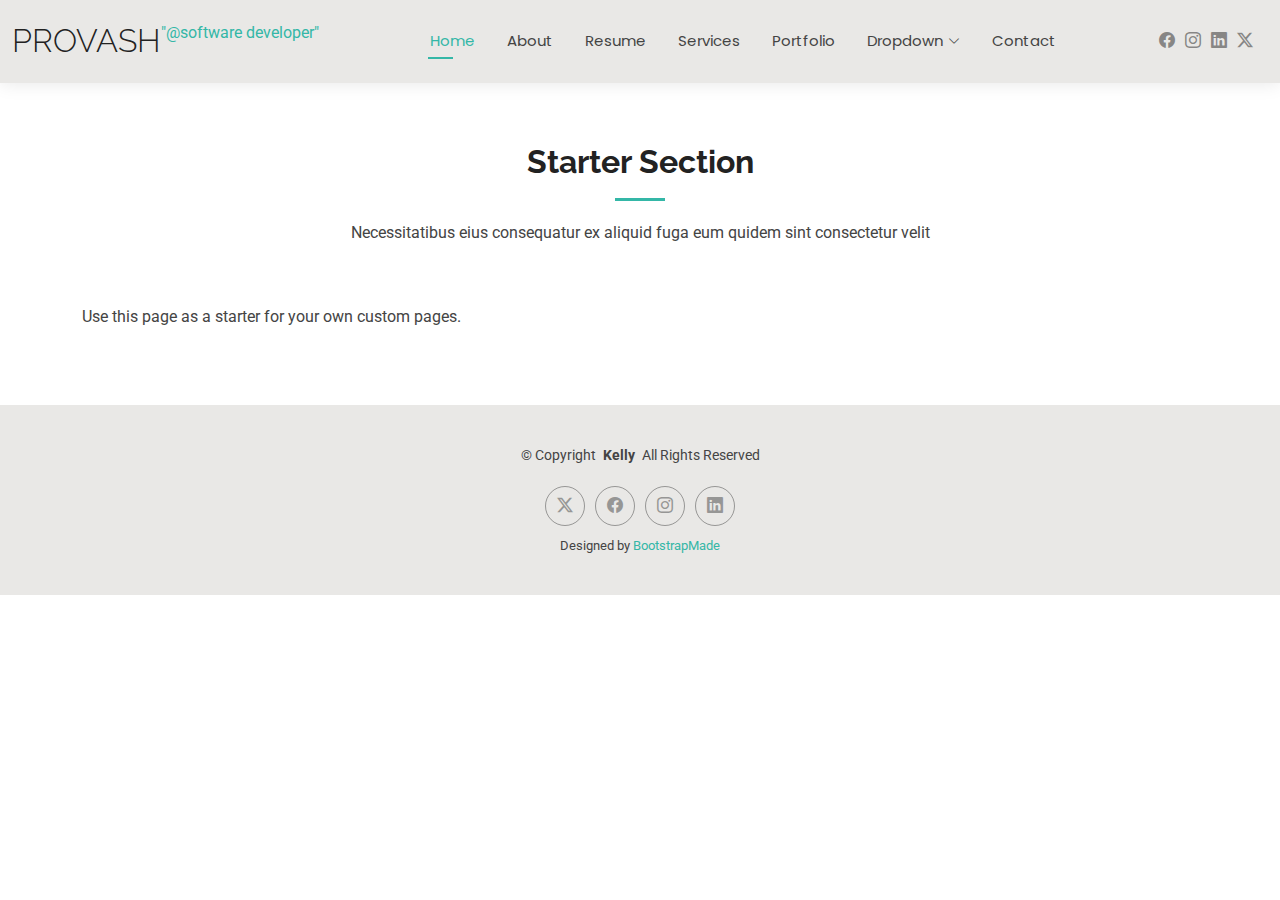
<file: starter-page.html>
<!DOCTYPE html>
<html lang="en">

<head>
  <meta charset="utf-8">
  <meta content="width=device-width, initial-scale=1.0" name="viewport">
  <title>Index - Kelly Bootstrap Template</title>
  <meta name="description" content="">
  <meta name="keywords" content="">

  <!-- Favicons -->
  <link href="assets/img/favicon.png" rel="icon">
  <link href="assets/img/apple-touch-icon.png" rel="apple-touch-icon">

  <!-- Fonts -->
  <link href="https://fonts.googleapis.com" rel="preconnect">
  <link href="https://fonts.gstatic.com" rel="preconnect" crossorigin>
  <link href="https://fonts.googleapis.com/css2?family=Roboto:ital,wght@0,100;0,300;0,400;0,500;0,700;0,900;1,100;1,300;1,400;1,500;1,700;1,900&family=Poppins:ital,wght@0,100;0,200;0,300;0,400;0,500;0,600;0,700;0,800;0,900;1,100;1,200;1,300;1,400;1,500;1,600;1,700;1,800;1,900&family=Raleway:ital,wght@0,100;0,200;0,300;0,400;0,500;0,600;0,700;0,800;0,900;1,100;1,200;1,300;1,400;1,500;1,600;1,700;1,800;1,900&display=swap" rel="stylesheet">

  <!-- Vendor CSS Files -->
  <link href="assets/vendor/bootstrap/css/bootstrap.min.css" rel="stylesheet">
  <link href="assets/vendor/bootstrap-icons/bootstrap-icons.css" rel="stylesheet">
  <link href="assets/vendor/aos/aos.css" rel="stylesheet">
  <link href="assets/vendor/swiper/swiper-bundle.min.css" rel="stylesheet">
  <link href="assets/vendor/glightbox/css/glightbox.min.css" rel="stylesheet">

  <!-- Main CSS File -->
  <link href="assets/css/main.css" rel="stylesheet">

  <!-- =======================================================
  * Template Name: Kelly
  * Template URL: https://bootstrapmade.com/kelly-free-bootstrap-cv-resume-html-template/
  * Updated: Aug 07 2024 with Bootstrap v5.3.3
  * Author: BootstrapMade.com
  * License: https://bootstrapmade.com/license/
  ======================================================== -->
</head>

<body class="index-page">

  <header id="header" class="header d-flex align-items-center light-background sticky-top">
    <div class="container-fluid position-relative d-flex align-items-center justify-content-between">

      <a href="index.html" class="logo d-flex align-items-center me-auto me-xl-0">
        <!-- Uncomment the line below if you also wish to use an image logo -->
        <!-- <img src="assets/img/logo.png" alt=""> -->
        <h1 class="sitename">Provash </h1>
        <p>"@software developer"</p>
      </a>

      <nav id="navmenu" class="navmenu">
        <ul>
          <li><a href="index.html" class="active">Home</a></li>
          <li><a href="about.html">About</a></li>
          <li><a href="resume.html">Resume</a></li>
          <li><a href="services.html">Services</a></li>
          <li><a href="portfolio.html">Portfolio</a></li>
          <li class="dropdown"><a href="#"><span>Dropdown</span> <i class="bi bi-chevron-down toggle-dropdown"></i></a>
            <ul>
              <li><a href="#">Dropdown 1</a></li>
              <li class="dropdown"><a href="#"><span>Deep Dropdown</span> <i class="bi bi-chevron-down toggle-dropdown"></i></a>
                <ul>
                  <li><a href="#">Deep Dropdown 1</a></li>
                  <li><a href="#">Deep Dropdown 2</a></li>
                  <li><a href="#">Deep Dropdown 3</a></li>
                  <li><a href="#">Deep Dropdown 4</a></li>
                  <li><a href="#">Deep Dropdown 5</a></li>
                </ul>
              </li>
              <li><a href="#">Dropdown 2</a></li>
              <li><a href="#">Dropdown 3</a></li>
              <li><a href="#">Dropdown 4</a></li>
            </ul>
          </li>
          <li><a href="contact.html">Contact</a></li>
        </ul>
        <i class="mobile-nav-toggle d-xl-none bi bi-list"></i>
      </nav>

      <div class="header-social-links">
        <a href="https://www.facebook.com/" target="_blank"><i class="bi bi-facebook"></i></a>
        <a href="https://www.instagram.com/" target="_blank"><i class="bi bi-instagram"></i></a>
        <a href="https://www.linkedin.com/" target="_blank"><i class="bi bi-linkedin"></i></a>
        <a href="https://x.com/" target="_blank"><i class="bi bi-twitter-x"></i></a>
      </div>

    </div>
  </header>

  <main class="main">

    <!-- Starter Section Section -->
    <section id="starter-section" class="starter-section section">

      <!-- Section Title -->
      <div class="container section-title" data-aos="fade-up">
        <h2>Starter Section</h2>
        <p>Necessitatibus eius consequatur ex aliquid fuga eum quidem sint consectetur velit</p>
      </div><!-- End Section Title -->

      <div class="container" data-aos="fade-up">
        <p>Use this page as a starter for your own custom pages.</p>
      </div>

    </section><!-- /Starter Section Section -->

  </main>

  <footer id="footer" class="footer light-background">

    <div class="container">
      <div class="copyright text-center ">
        <p>© <span>Copyright</span> <strong class="px-1 sitename">Kelly</strong> <span>All Rights Reserved<br></span></p>
      </div>
      <div class="social-links d-flex justify-content-center">
        <a href=""><i class="bi bi-twitter-x"></i></a>
        <a href=""><i class="bi bi-facebook"></i></a>
        <a href=""><i class="bi bi-instagram"></i></a>
        <a href=""><i class="bi bi-linkedin"></i></a>
      </div>
      <div class="credits">
        <!-- All the links in the footer should remain intact. -->
        <!-- You can delete the links only if you've purchased the pro version. -->
        <!-- Licensing information: https://bootstrapmade.com/license/ -->
        <!-- Purchase the pro version with working PHP/AJAX contact form: [buy-url] -->
        Designed by <a href="https://bootstrapmade.com/">BootstrapMade</a>
      </div>
    </div>

  </footer>

  <!-- Scroll Top -->
  <a href="#" id="scroll-top" class="scroll-top d-flex align-items-center justify-content-center"><i class="bi bi-arrow-up-short"></i></a>

  <!-- Preloader -->
  <div id="preloader"></div>

  <!-- Vendor JS Files -->
  <script src="assets/vendor/bootstrap/js/bootstrap.bundle.min.js"></script>
  <script src="assets/vendor/php-email-form/validate.js"></script>
  <script src="assets/vendor/aos/aos.js"></script>
  <script src="assets/vendor/waypoints/noframework.waypoints.js"></script>
  <script src="assets/vendor/purecounter/purecounter_vanilla.js"></script>
  <script src="assets/vendor/swiper/swiper-bundle.min.js"></script>
  <script src="assets/vendor/glightbox/js/glightbox.min.js"></script>
  <script src="assets/vendor/imagesloaded/imagesloaded.pkgd.min.js"></script>
  <script src="assets/vendor/isotope-layout/isotope.pkgd.min.js"></script>

  <!-- Main JS File -->
  <script src="assets/js/main.js"></script>

</body>

</html>
</file>
<file: assets/css/main.css>
/**
* Template Name: Kelly
* Template URL: https://bootstrapmade.com/kelly-free-bootstrap-cv-resume-html-template/
* Updated: Aug 07 2024 with Bootstrap v5.3.3
* Author: BootstrapMade.com
* License: https://bootstrapmade.com/license/
*/

/*--------------------------------------------------------------
# Font & Color Variables
# Help: https://bootstrapmade.com/color-system/
--------------------------------------------------------------*/
/* Fonts */
:root {
  --default-font: "Roboto",  system-ui, -apple-system, "Segoe UI", Roboto, "Helvetica Neue", Arial, "Noto Sans", "Liberation Sans", sans-serif, "Apple Color Emoji", "Segoe UI Emoji", "Segoe UI Symbol", "Noto Color Emoji";
  --heading-font: "Raleway",  sans-serif;
  --nav-font: "Poppins",  sans-serif;
}

/* Global Colors - The following color variables are used throughout the website. Updating them here will change the color scheme of the entire website */
:root { 
  --background-color: #ffffff; /* Background color for the entire website, including individual sections */
  --default-color: #444444; /* Default color used for the majority of the text content across the entire website */
  --heading-color: #222222; /* Color for headings, subheadings and title throughout the website */
  --accent-color: #34b7a7; /* Accent color that represents your brand on the website. It's used for buttons, links, and other elements that need to stand out */
  --surface-color: #ffffff; /* The surface color is used as a background of boxed elements within sections, such as cards, icon boxes, or other elements that require a visual separation from the global background. */
  --contrast-color: #ffffff; /* Contrast color for text, ensuring readability against backgrounds of accent, heading, or default colors. */
}

/* Nav Menu Colors - The following color variables are used specifically for the navigation menu. They are separate from the global colors to allow for more customization options */
:root {
  --nav-color: #444444;  /* The default color of the main navmenu links */
  --nav-hover-color: #34b7a7; /* Applied to main navmenu links when they are hovered over or active */
  --nav-mobile-background-color: #ffffff; /* Used as the background color for mobile navigation menu */
  --nav-dropdown-background-color: #ffffff; /* Used as the background color for dropdown items that appear when hovering over primary navigation items */
  --nav-dropdown-color: #444444; /* Used for navigation links of the dropdown items in the navigation menu. */
  --nav-dropdown-hover-color: #34b7a7; /* Similar to --nav-hover-color, this color is applied to dropdown navigation links when they are hovered over. */
}

/* Color Presets - These classes override global colors when applied to any section or element, providing reuse of the sam color scheme. */

.light-background {
  --background-color: #e9e8e6;
  --surface-color: #ffffff;
}

.dark-background {
  --background-color: #060606;
  --default-color: #ffffff;
  --heading-color: #ffffff;
  --surface-color: #252525;
  --contrast-color: #ffffff;
}

/* Smooth scroll */
:root {
  scroll-behavior: smooth;
}

/*--------------------------------------------------------------
# General Styling & Shared Classes
--------------------------------------------------------------*/
body {
  color: var(--default-color);
  background-color: var(--background-color);
  font-family: var(--default-font);
}

a {
  color: var(--accent-color);
  text-decoration: none;
  transition: 0.3s;
}

a:hover {
  color: color-mix(in srgb, var(--accent-color), transparent 25%);
  text-decoration: none;
}

h1,
h2,
h3,
h4,
h5,
h6 {
  color: var(--heading-color);
  font-family: var(--heading-font);
}

/* PHP Email Form Messages
------------------------------*/
.php-email-form .error-message {
  display: none;
  background: #df1529;
  color: #ffffff;
  text-align: left;
  padding: 15px;
  margin-bottom: 24px;
  font-weight: 600;
}

.php-email-form .sent-message {
  display: none;
  color: #ffffff;
  background: #059652;
  text-align: center;
  padding: 15px;
  margin-bottom: 24px;
  font-weight: 600;
}

.php-email-form .loading {
  display: none;
  background: var(--surface-color);
  text-align: center;
  padding: 15px;
  margin-bottom: 24px;
}

.php-email-form .loading:before {
  content: "";
  display: inline-block;
  border-radius: 50%;
  width: 24px;
  height: 24px;
  margin: 0 10px -6px 0;
  border: 3px solid var(--accent-color);
  border-top-color: var(--surface-color);
  animation: php-email-form-loading 1s linear infinite;
}

@keyframes php-email-form-loading {
  0% {
    transform: rotate(0deg);
  }

  100% {
    transform: rotate(360deg);
  }
}

/*--------------------------------------------------------------
# Global Header
--------------------------------------------------------------*/
.header {
  color: var(--default-color);
  background-color: var(--background-color);
  padding: 15px 0;
  transition: all 0.5s;
  z-index: 997;
  box-shadow: 0px 0 18px rgba(0, 0, 0, 0.1);
}

.header .logo {
  line-height: 1;
}

.header .logo img {
  max-height: 36px;
  margin-right: 8px;
}

.header .logo h1 {
  font-size: 32px;
  margin: 0;
  font-weight: 300;
  text-transform: uppercase;
  color: var(--heading-color);
}

.header .header-social-links {
  padding-right: 15px;
}

.header .header-social-links a {
  color: color-mix(in srgb, var(--default-color), transparent 40%);
  padding-left: 6px;
  display: inline-block;
  transition: 0.3s;
  font-size: 16px;
}

.header .header-social-links a:hover {
  color: var(--accent-color);
}

.header .header-social-links a i {
  line-height: 0px;
}

@media (max-width: 1200px) {
  .header .logo {
    order: 1;
  }

  .header .header-social-links {
    order: 2;
  }

  .header .navmenu {
    order: 3;
  }
}

/*--------------------------------------------------------------
# Navigation Menu
--------------------------------------------------------------*/
/* Desktop Navigation */
@media (min-width: 1200px) {
  .navmenu {
    padding: 0;
  }

  .navmenu ul {
    margin: 0;
    padding: 0;
    display: flex;
    list-style: none;
    align-items: center;
  }

  .navmenu li {
    position: relative;
  }

  .navmenu>ul>li {
    white-space: nowrap;
    padding: 15px 14px;
  }

  .navmenu>ul>li:last-child {
    padding-right: 0;
  }

  .navmenu a,
  .navmenu a:focus {
    color: var(--nav-color);
    font-size: 15px;
    padding: 0 2px;
    font-family: var(--nav-font);
    font-weight: 400;
    display: flex;
    align-items: center;
    justify-content: space-between;
    white-space: nowrap;
    transition: 0.3s;
    position: relative;
  }

  .navmenu a i,
  .navmenu a:focus i {
    font-size: 12px;
    line-height: 0;
    margin-left: 5px;
    transition: 0.3s;
  }

  .navmenu>ul>li>a:before {
    content: "";
    position: absolute;
    height: 2px;
    bottom: -6px;
    left: 0;
    background-color: var(--nav-hover-color);
    visibility: hidden;
    width: 0px;
    transition: all 0.3s ease-in-out 0s;
  }

  .navmenu a:hover:before,
  .navmenu li:hover>a:before,
  .navmenu .active:before {
    visibility: visible;
    width: 25px;
  }

  .navmenu li:hover>a,
  .navmenu .active,
  .navmenu .active:focus {
    color: var(--nav-hover-color);
  }

  .navmenu .dropdown ul {
    margin: 0;
    padding: 10px 0;
    background: var(--nav-dropdown-background-color);
    display: block;
    position: absolute;
    visibility: hidden;
    left: 14px;
    top: 130%;
    opacity: 0;
    transition: 0.3s;
    border-radius: 4px;
    z-index: 99;
    box-shadow: 0px 0px 30px rgba(0, 0, 0, 0.1);
  }

  .navmenu .dropdown ul li {
    min-width: 200px;
  }

  .navmenu .dropdown ul a {
    padding: 10px 20px;
    font-size: 15px;
    text-transform: none;
    color: var(--nav-dropdown-color);
  }

  .navmenu .dropdown ul a i {
    font-size: 12px;
  }

  .navmenu .dropdown ul a:hover,
  .navmenu .dropdown ul .active:hover,
  .navmenu .dropdown ul li:hover>a {
    color: var(--nav-dropdown-hover-color);
  }

  .navmenu .dropdown:hover>ul {
    opacity: 1;
    top: 100%;
    visibility: visible;
  }

  .navmenu .dropdown .dropdown ul {
    top: 0;
    left: -90%;
    visibility: hidden;
  }

  .navmenu .dropdown .dropdown:hover>ul {
    opacity: 1;
    top: 0;
    left: -100%;
    visibility: visible;
  }
}

/* Mobile Navigation */
@media (max-width: 1199px) {
  .mobile-nav-toggle {
    color: var(--nav-color);
    font-size: 28px;
    line-height: 0;
    margin-right: 10px;
    cursor: pointer;
    transition: color 0.3s;
  }

  .navmenu {
    padding: 0;
    z-index: 9997;
  }

  .navmenu ul {
    display: none;
    list-style: none;
    position: absolute;
    inset: 60px 20px 20px 20px;
    padding: 10px 0;
    margin: 0;
    border-radius: 6px;
    background-color: var(--nav-mobile-background-color);
    border: 1px solid color-mix(in srgb, var(--default-color), transparent 90%);
    box-shadow: none;
    overflow-y: auto;
    transition: 0.3s;
    z-index: 9998;
  }

  .navmenu a,
  .navmenu a:focus {
    color: var(--nav-dropdown-color);
    padding: 10px 20px;
    font-family: var(--nav-font);
    font-size: 17px;
    font-weight: 500;
    display: flex;
    align-items: center;
    justify-content: space-between;
    white-space: nowrap;
    transition: 0.3s;
  }

  .navmenu a i,
  .navmenu a:focus i {
    font-size: 12px;
    line-height: 0;
    margin-left: 5px;
    width: 30px;
    height: 30px;
    display: flex;
    align-items: center;
    justify-content: center;
    border-radius: 50%;
    transition: 0.3s;
    background-color: color-mix(in srgb, var(--accent-color), transparent 90%);
  }

  .navmenu a i:hover,
  .navmenu a:focus i:hover {
    background-color: var(--accent-color);
    color: var(--contrast-color);
  }

  .navmenu a:hover,
  .navmenu .active,
  .navmenu .active:focus {
    color: var(--nav-dropdown-hover-color);
  }

  .navmenu .active i,
  .navmenu .active:focus i {
    background-color: var(--accent-color);
    color: var(--contrast-color);
    transform: rotate(180deg);
  }

  .navmenu .dropdown ul {
    position: static;
    display: none;
    z-index: 99;
    padding: 10px 0;
    margin: 10px 20px;
    background-color: var(--nav-dropdown-background-color);
    transition: all 0.5s ease-in-out;
  }

  .navmenu .dropdown ul ul {
    background-color: rgba(33, 37, 41, 0.1);
  }

  .navmenu .dropdown>.dropdown-active {
    display: block;
    background-color: rgba(33, 37, 41, 0.03);
  }

  .mobile-nav-active {
    overflow: hidden;
  }

  .mobile-nav-active .mobile-nav-toggle {
    color: #fff;
    position: absolute;
    font-size: 32px;
    top: 15px;
    right: 15px;
    margin-right: 0;
    z-index: 9999;
  }

  .mobile-nav-active .navmenu {
    position: fixed;
    overflow: hidden;
    inset: 0;
    background: rgba(33, 37, 41, 0.8);
    transition: 0.3s;
  }

  .mobile-nav-active .navmenu>ul {
    display: block;
  }
}

/*--------------------------------------------------------------
# Global Footer
--------------------------------------------------------------*/
.footer {
  color: var(--default-color);
  background-color: var(--background-color);
  font-size: 14px;
  padding: 40px 0;
  position: relative;
}

.footer .copyright p {
  margin-bottom: 0;
}

.footer .social-links {
  margin-top: 20px;
}

.footer .social-links a {
  display: flex;
  align-items: center;
  justify-content: center;
  width: 40px;
  height: 40px;
  border-radius: 50%;
  border: 1px solid color-mix(in srgb, var(--default-color), transparent 50%);
  font-size: 16px;
  color: color-mix(in srgb, var(--default-color), transparent 50%);
  margin: 0 5px;
  transition: 0.3s;
}

.footer .social-links a:hover {
  color: var(--accent-color);
  border-color: var(--accent-color);
}

.footer .credits {
  margin-top: 10px;
  font-size: 13px;
  text-align: center;
}

/*--------------------------------------------------------------
# Preloader
--------------------------------------------------------------*/
#preloader {
  position: fixed;
  inset: 0;
  z-index: 9999;
  overflow: hidden;
  background-color: var(--background-color);
  transition: all 0.6s ease-out;
  width: 100%;
  height: 100vh;
}

#preloader:before,
#preloader:after {
  content: "";
  position: absolute;
  border: 4px solid var(--accent-color);
  border-radius: 50%;
  animation: animate-preloader 2s cubic-bezier(0, 0.2, 0.8, 1) infinite;
}

#preloader:after {
  animation-delay: -0.5s;
}

@keyframes animate-preloader {
  0% {
    width: 10px;
    height: 10px;
    top: calc(50% - 5px);
    left: calc(50% - 5px);
    opacity: 1;
  }

  100% {
    width: 72px;
    height: 72px;
    top: calc(50% - 36px);
    left: calc(50% - 36px);
    opacity: 0;
  }
}

/*--------------------------------------------------------------
# Scroll Top Button
--------------------------------------------------------------*/
.scroll-top {
  position: fixed;
  visibility: hidden;
  opacity: 0;
  right: 15px;
  bottom: -15px;
  z-index: 99999;
  background-color: var(--accent-color);
  width: 44px;
  height: 44px;
  border-radius: 50px;
  transition: all 0.4s;
}

.scroll-top i {
  font-size: 24px;
  color: var(--contrast-color);
  line-height: 0;
}

.scroll-top:hover {
  background-color: color-mix(in srgb, var(--accent-color), transparent 20%);
  color: var(--contrast-color);
}

.scroll-top.active {
  visibility: visible;
  opacity: 1;
  bottom: 15px;
}

/*--------------------------------------------------------------
# Disable aos animation delay on mobile devices
--------------------------------------------------------------*/
@media screen and (max-width: 768px) {
  [data-aos-delay] {
    transition-delay: 0 !important;
  }
}

/*--------------------------------------------------------------
# Global Page Titles & Breadcrumbs
--------------------------------------------------------------*/
.page-title {
  color: var(--default-color);
  background-color: var(--background-color);
  padding: 25px 0;
  position: relative;
  border-bottom: 1px solid color-mix(in srgb, var(--default-color), transparent 85%);
}

.page-title h1 {
  font-size: 24px;
  font-weight: 400;
}

.page-title .breadcrumbs ol {
  display: flex;
  flex-wrap: wrap;
  list-style: none;
  padding: 0;
  margin: 0;
  font-size: 14px;
  font-weight: 400;
}

.page-title .breadcrumbs ol li+li {
  padding-left: 10px;
}

.page-title .breadcrumbs ol li+li::before {
  content: "/";
  display: inline-block;
  padding-right: 10px;
  color: color-mix(in srgb, var(--default-color), transparent 70%);
}

/*--------------------------------------------------------------
# Global Sections
--------------------------------------------------------------*/
section,
.section {
  color: var(--default-color);
  background-color: var(--background-color);
  padding: 60px 0;
  scroll-margin-top: 100px;
  overflow: clip;
}

@media (max-width: 1199px) {

  section,
  .section {
    scroll-margin-top: 66px;
  }
}

/*--------------------------------------------------------------
# Global Section Titles
--------------------------------------------------------------*/
.section-title {
  text-align: center;
  padding-bottom: 60px;
  position: relative;
}

.section-title h2 {
  font-size: 32px;
  font-weight: 700;
  margin-bottom: 20px;
  padding-bottom: 20px;
  position: relative;
}

.section-title h2:after {
  content: "";
  position: absolute;
  display: block;
  width: 50px;
  height: 3px;
  background: var(--accent-color);
  left: 0;
  right: 0;
  bottom: 0;
  margin: auto;
}

.section-title p {
  margin-bottom: 0;
}

/*--------------------------------------------------------------
# Hero Section
--------------------------------------------------------------*/
.hero {
  width: 100%;
  min-height: calc(100vh - 82px);
  position: relative;
  padding: 80px 0;
  display: flex;
  align-items: center;
  justify-content: center;
}

@media (max-width: 1200px) {
  .hero {
    min-height: calc(100vh - 68px);
  }
}

.hero img {
  position: absolute;
  inset: 0;
  display: block;
  width: 100%;
  height: 100%;
  object-fit: cover;
  z-index: 1;
}

.hero .container {
  position: relative;
  z-index: 3;
}

.hero h2 {
  margin: 0;
  font-size: 48px;
  font-weight: 700;
  color: blue;
}

.hero p {
  margin: 10px 0 0 0;
  font-size: 24px;
  color: var(--heading-color);
  color: black;
}

/* .hero .btn-get-started {
  color: var(--contrast-color);
  background: var(--accent-color);
  font-family: var(--heading-font);
  text-transform: uppercase;
  font-weight: 600;
  font-size: 12px;
  letter-spacing: 1px;
  display: inline-block;
  padding: 12px 40px;
  border-radius: 50px;
  transition: 0.5s;
  margin-top: 30px;
}

.hero .btn-get-started:hover {
  background: color-mix(in srgb, var(--accent-color) 90%, white 20%);
} */
.hero .btn {
  /* color: var(--contrast-color); */
  color: #060606;
  background: var(--accent-color);
  font-family: var(--heading-font);
  text-transform: uppercase;
  font-weight: bold;
  font-size: 12px;
  letter-spacing: 1px;
  display: inline-block;
  padding: 12px 40px;
  border: 5px solid black;
  border-radius: 50px;
  transition: 0.5s;
  margin-top: 30px;
}

.hero .btn:hover {
  /* background: color-mix(in srgb, var(--accent-color) 90%, white 20%); */
  background-color: blue;
  color: white;
  font-weight: bold;
}

@media (max-width: 768px) {
  .hero h2 {
    font-size: 32px;
  }

  .hero p {
    font-size: 18px;
  }
}

/*--------------------------------------------------------------
# About Section
--------------------------------------------------------------*/
.about .content h2 {
  font-weight: 700;
  font-size: 24px;
}

.about .content ul {
  list-style: none;
  padding: 0;
}

.about .content ul li {
  margin-bottom: 20px;
  display: flex;
  align-items: center;
}

.about .content ul strong {
  margin-right: 10px;
}

.about .content ul i {
  font-size: 16px;
  margin-right: 5px;
  color: var(--accent-color);
  line-height: 0;
}

/*--------------------------------------------------------------
# Skills Section
--------------------------------------------------------------*/
.skills .progress {
  height: 60px;
  display: block;
  background: none;
  border-radius: 0;
}

.skills .progress .skill {
  color: var(--heading-color);
  padding: 0;
  margin: 0 0 6px 0;
  text-transform: uppercase;
  display: block;
  font-weight: 600;
  font-family: var(--heading-font);
}

.skills .progress .skill .val {
  float: right;
  font-style: normal;
}

.skills .progress-bar-wrap {
  background: color-mix(in srgb, var(--default-color), transparent 90%);
  height: 10px;
}

.skills .progress-bar {
  width: 1px;
  height: 10px;
  transition: 0.9s;
  background-color: var(--accent-color);
}

/*--------------------------------------------------------------
# Stats Section
--------------------------------------------------------------*/
.stats .stats-item {
  padding: 30px;
  width: 100%;
}

.stats .stats-item span {
  color: var(--heading-color);
  font-size: 48px;
  display: block;
  font-weight: 700;
  margin-bottom: 20px;
  padding-bottom: 20px;
  position: relative;
}

.stats .stats-item span:after {
  content: "";
  position: absolute;
  display: block;
  width: 25px;
  height: 3px;
  background: var(--accent-color);
  left: 0;
  right: 0;
  bottom: 0;
  margin: auto;
}

.stats .stats-item p {
  color: color-mix(in srgb, var(--default-color), transparent 40%);
  padding: 0;
  margin: 0;
  font-family: var(--heading-font);
  font-weight: 500;
}

/*--------------------------------------------------------------
# Testimonials Section
--------------------------------------------------------------*/
.testimonials .section-header {
  margin-bottom: 40px;
}

.testimonials .testimonials-carousel,
.testimonials .testimonials-slider {
  overflow: hidden;
}

.testimonials .testimonial-item {
  text-align: center;
}

.testimonials .testimonial-item .testimonial-img {
  width: 120px;
  border-radius: 50%;
  border: 4px solid var(--background-color);
  margin: 0 auto;
}

.testimonials .testimonial-item h3 {
  font-size: 20px;
  font-weight: bold;
  margin: 10px 0 5px 0;
}

.testimonials .testimonial-item h4 {
  font-size: 14px;
  color: color-mix(in srgb, var(--default-color), transparent 40%);
  margin: 0 0 15px 0;
}

.testimonials .testimonial-item .stars {
  margin-bottom: 15px;
}

.testimonials .testimonial-item .stars i {
  color: #ffc107;
  margin: 0 1px;
}

.testimonials .testimonial-item .quote-icon-left,
.testimonials .testimonial-item .quote-icon-right {
  color: color-mix(in srgb, var(--accent-color), transparent 50%);
  font-size: 26px;
  line-height: 0;
}

.testimonials .testimonial-item .quote-icon-left {
  display: inline-block;
  left: -5px;
  position: relative;
}

.testimonials .testimonial-item .quote-icon-right {
  display: inline-block;
  right: -5px;
  position: relative;
  top: 10px;
  transform: scale(-1, -1);
}

.testimonials .testimonial-item p {
  font-style: italic;
  margin: 0 auto 15px auto;
}

.testimonials .swiper-wrapper {
  height: auto;
}

.testimonials .swiper-pagination {
  margin-top: 20px;
  position: relative;
}

.testimonials .swiper-pagination .swiper-pagination-bullet {
  width: 12px;
  height: 12px;
  opacity: 1;
  background-color: color-mix(in srgb, var(--default-color), transparent 85%);
}

.testimonials .swiper-pagination .swiper-pagination-bullet-active {
  background-color: var(--accent-color);
}

@media (min-width: 992px) {
  .testimonials .testimonial-item p {
    width: 80%;
  }
}

/*--------------------------------------------------------------
# Resume Section
--------------------------------------------------------------*/
.resume .resume-title {
  color: var(--heading-color);
  font-size: 26px;
  font-weight: 700;
  margin-top: 20px;
  margin-bottom: 20px;
}

.resume .resume-item {
  padding: 0 0 20px 20px;
  margin-top: -2px;
  border-left: 2px solid var(--accent-color);
  position: relative;
}

.resume .resume-item h4 {
  line-height: 18px;
  font-size: 18px;
  font-weight: 600;
  text-transform: uppercase;
  color: color-mix(in srgb, var(--default-color), transparent 20%);
  margin-bottom: 10px;
}

.resume .resume-item h5 {
  font-size: 16px;
  padding: 5px 15px;
  display: inline-block;
  font-weight: 600;
  margin-bottom: 10px;
}

.resume .resume-item ul {
  padding-left: 20px;
}

.resume .resume-item ul li {
  padding-bottom: 10px;
}

.resume .resume-item:last-child {
  padding-bottom: 0;
}

.resume .resume-item::before {
  content: "";
  position: absolute;
  width: 16px;
  height: 16px;
  border-radius: 50px;
  left: -9px;
  top: 0;
  background: var(--background-color);
  border: 2px solid var(--accent-color);
}

/*--------------------------------------------------------------
# Services Section
--------------------------------------------------------------*/
.services .service-item {
  background-color: var(--surface-color);
  box-shadow: 0px 5px 90px 0px rgba(0, 0, 0, 0.1);
  height: 100%;
  padding: 60px 30px;
  text-align: center;
  transition: 0.3s;
  border-radius: 5px;
}

.services .service-item .icon {
  margin: 0 auto;
  width: 100px;
  height: 100px;
  display: flex;
  align-items: center;
  justify-content: center;
  transition: ease-in-out 0.3s;
  position: relative;
}

.services .service-item .icon i {
  font-size: 36px;
  transition: 0.5s;
  position: relative;
}

.services .service-item .icon svg {
  position: absolute;
  top: 0;
  left: 0;
}

.services .service-item .icon svg path {
  transition: 0.5s;
  fill: color-mix(in srgb, var(--default-color), transparent 95%);
}

.services .service-item h3 {
  font-weight: 700;
  margin: 10px 0 15px 0;
  font-size: 22px;
}

.services .service-item p {
  line-height: 24px;
  font-size: 14px;
  margin-bottom: 0;
}

.services .service-item:hover {
  box-shadow: 0px 5px 35px 0px rgba(0, 0, 0, 0.1);
}

.services .service-item.item-cyan i {
  color: #0dcaf0;
}

.services .service-item.item-cyan:hover .icon i {
  color: #fff;
}

.services .service-item.item-cyan:hover .icon path {
  fill: #0dcaf0;
}

.services .service-item.item-orange i {
  color: #fd7e14;
}

.services .service-item.item-orange:hover .icon i {
  color: #fff;
}

.services .service-item.item-orange:hover .icon path {
  fill: #fd7e14;
}

.services .service-item.item-teal i {
  color: #20c997;
}

.services .service-item.item-teal:hover .icon i {
  color: #fff;
}

.services .service-item.item-teal:hover .icon path {
  fill: #20c997;
}

.services .service-item.item-red i {
  color: #df1529;
}

.services .service-item.item-red:hover .icon i {
  color: #fff;
}

.services .service-item.item-red:hover .icon path {
  fill: #df1529;
}

.services .service-item.item-indigo i {
  color: #6610f2;
}

.services .service-item.item-indigo:hover .icon i {
  color: #fff;
}

.services .service-item.item-indigo:hover .icon path {
  fill: #6610f2;
}

.services .service-item.item-pink i {
  color: #f3268c;
}

.services .service-item.item-pink:hover .icon i {
  color: #fff;
}

.services .service-item.item-pink:hover .icon path {
  fill: #f3268c;
}

/*--------------------------------------------------------------
# Portfolio Section
--------------------------------------------------------------*/
.portfolio .portfolio-filters {
  padding: 0;
  margin: 0 auto 20px auto;
  list-style: none;
  text-align: center;
}

.portfolio .portfolio-filters li {
  cursor: pointer;
  display: inline-block;
  padding: 8px 20px 10px 20px;
  margin: 0;
  font-size: 15px;
  font-weight: 500;
  line-height: 1;
  margin-bottom: 5px;
  border-radius: 50px;
  transition: all 0.3s ease-in-out;
  font-family: var(--heading-font);
}

.portfolio .portfolio-filters li:hover,
.portfolio .portfolio-filters li.filter-active {
  color: var(--contrast-color);
  background-color: var(--accent-color);
}

.portfolio .portfolio-filters li:first-child {
  margin-left: 0;
}

.portfolio .portfolio-filters li:last-child {
  margin-right: 0;
}

@media (max-width: 575px) {
  .portfolio .portfolio-filters li {
    font-size: 14px;
    margin: 0 0 10px 0;
  }
}

.portfolio .portfolio-item {
  position: relative;
  overflow: hidden;
}

.portfolio .portfolio-item .portfolio-info {
  opacity: 0;
  position: absolute;
  left: 12px;
  right: 12px;
  bottom: -100%;
  z-index: 3;
  transition: all ease-in-out 0.5s;
  background: color-mix(in srgb, var(--surface-color), transparent 10%);
  padding: 15px;
}

.portfolio .portfolio-item .portfolio-info h4 {
  font-size: 18px;
  font-weight: 600;
  padding-right: 50px;
}

.portfolio .portfolio-item .portfolio-info p {
  color: color-mix(in srgb, var(--default-color), transparent 30%);
  font-size: 14px;
  margin-bottom: 0;
  padding-right: 50px;
}

.portfolio .portfolio-item .portfolio-info .preview-link,
.portfolio .portfolio-item .portfolio-info .details-link {
  position: absolute;
  right: 50px;
  font-size: 24px;
  top: calc(50% - 14px);
  color: color-mix(in srgb, var(--default-color), transparent 30%);
  transition: 0.3s;
  line-height: 0;
}

.portfolio .portfolio-item .portfolio-info .preview-link:hover,
.portfolio .portfolio-item .portfolio-info .details-link:hover {
  color: var(--accent-color);
}

.portfolio .portfolio-item .portfolio-info .details-link {
  right: 14px;
  font-size: 28px;
}

.portfolio .portfolio-item:hover .portfolio-info {
  opacity: 1;
  bottom: 0;
}

/*--------------------------------------------------------------
# Portfolio Details Section
--------------------------------------------------------------*/
.portfolio-details .portfolio-details-slider img {
  width: 100%;
}

.portfolio-details .portfolio-details-slider .swiper-pagination {
  margin-top: 20px;
  position: relative;
}

.portfolio-details .portfolio-details-slider .swiper-pagination .swiper-pagination-bullet {
  width: 12px;
  height: 12px;
  background-color: color-mix(in srgb, var(--default-color), transparent 85%);
  opacity: 1;
}

.portfolio-details .portfolio-details-slider .swiper-pagination .swiper-pagination-bullet-active {
  background-color: var(--accent-color);
}

.portfolio-details .portfolio-info {
  background-color: var(--surface-color);
  padding: 30px;
  box-shadow: 0px 0 30px rgba(0, 0, 0, 0.1);
}

.portfolio-details .portfolio-info h3 {
  font-size: 22px;
  font-weight: 700;
  margin-bottom: 20px;
  padding-bottom: 20px;
  border-bottom: 1px solid color-mix(in srgb, var(--default-color), transparent 85%);
}

.portfolio-details .portfolio-info ul {
  list-style: none;
  padding: 0;
  font-size: 15px;
}

.portfolio-details .portfolio-info ul li+li {
  margin-top: 10px;
}

.portfolio-details .portfolio-description {
  padding-top: 30px;
}

.portfolio-details .portfolio-description h2 {
  font-size: 26px;
  font-weight: 700;
  margin-bottom: 20px;
}

.portfolio-details .portfolio-description p {
  padding: 0;
  color: color-mix(in srgb, var(--default-color), transparent 30%);
}

/*--------------------------------------------------------------
# Contact Section
--------------------------------------------------------------*/
.contact .info-wrap {
  background-color: var(--surface-color);
  box-shadow: 0px 0px 20px rgba(0, 0, 0, 0.1);
  padding: 30px;
}

@media (max-width: 575px) {
  .contact .info-wrap {
    padding: 20px;
  }
}

.contact .info-item {
  margin-bottom: 40px;
}

.contact .info-item i {
  font-size: 20px;
  color: var(--accent-color);
  background: color-mix(in srgb, var(--accent-color), transparent 92%);
  width: 44px;
  height: 44px;
  display: flex;
  justify-content: center;
  align-items: center;
  border-radius: 50px;
  transition: all 0.3s ease-in-out;
  margin-right: 15px;
}

.contact .info-item h3 {
  padding: 0;
  font-size: 18px;
  font-weight: 700;
  margin-bottom: 5px;
}

.contact .info-item p {
  padding: 0;
  margin-bottom: 0;
  font-size: 14px;
}

.contact .info-item:hover i {
  background: var(--accent-color);
  color: var(--contrast-color);
}

.contact .php-email-form {
  background-color: var(--surface-color);
  height: 100%;
  padding: 30px;
  box-shadow: 0px 0px 20px rgba(0, 0, 0, 0.1);
}

@media (max-width: 575px) {
  .contact .php-email-form {
    padding: 20px;
  }
}

.contact .php-email-form input[type=text],
.contact .php-email-form input[type=email],
.contact .php-email-form textarea {
  font-size: 14px;
  padding: 10px 15px;
  box-shadow: none;
  border-radius: 0;
  color: var(--default-color);
  background-color: var(--surface-color);
  border-color: color-mix(in srgb, var(--default-color), transparent 80%);
}

.contact .php-email-form input[type=text]:focus,
.contact .php-email-form input[type=email]:focus,
.contact .php-email-form textarea:focus {
  border-color: var(--accent-color);
}

.contact .php-email-form input[type=text]::placeholder,
.contact .php-email-form input[type=email]::placeholder,
.contact .php-email-form textarea::placeholder {
  color: color-mix(in srgb, var(--default-color), transparent 70%);
}

.contact .php-email-form button[type=submit] {
  color: var(--contrast-color);
  background: var(--accent-color);
  border: 0;
  padding: 10px 30px;
  transition: 0.4s;
  border-radius: 50px;
}

.contact .php-email-form button[type=submit]:hover {
  background: color-mix(in srgb, var(--accent-color), transparent 25%);
}

/*--------------------------------------------------------------
# Starter Section Section
--------------------------------------------------------------*/
.starter-section {
  /* Add your styles here */
}
</file>
